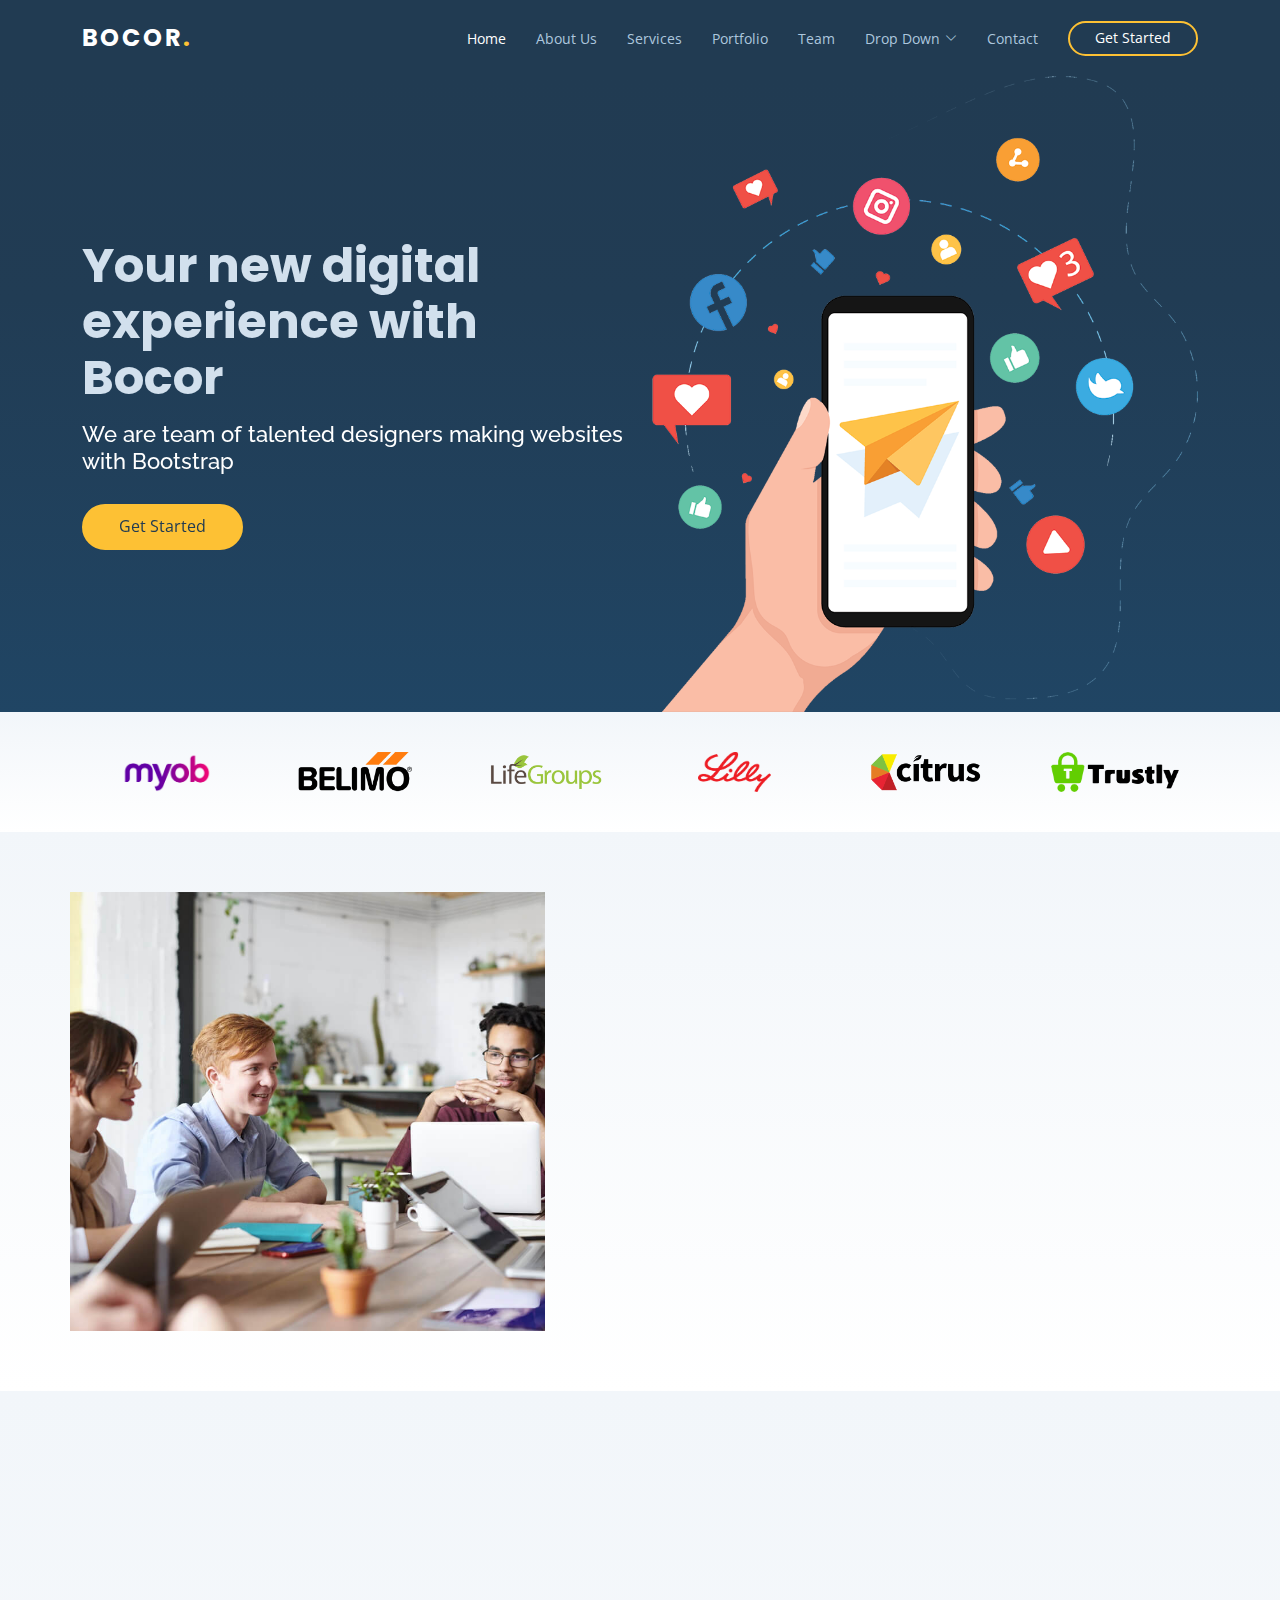
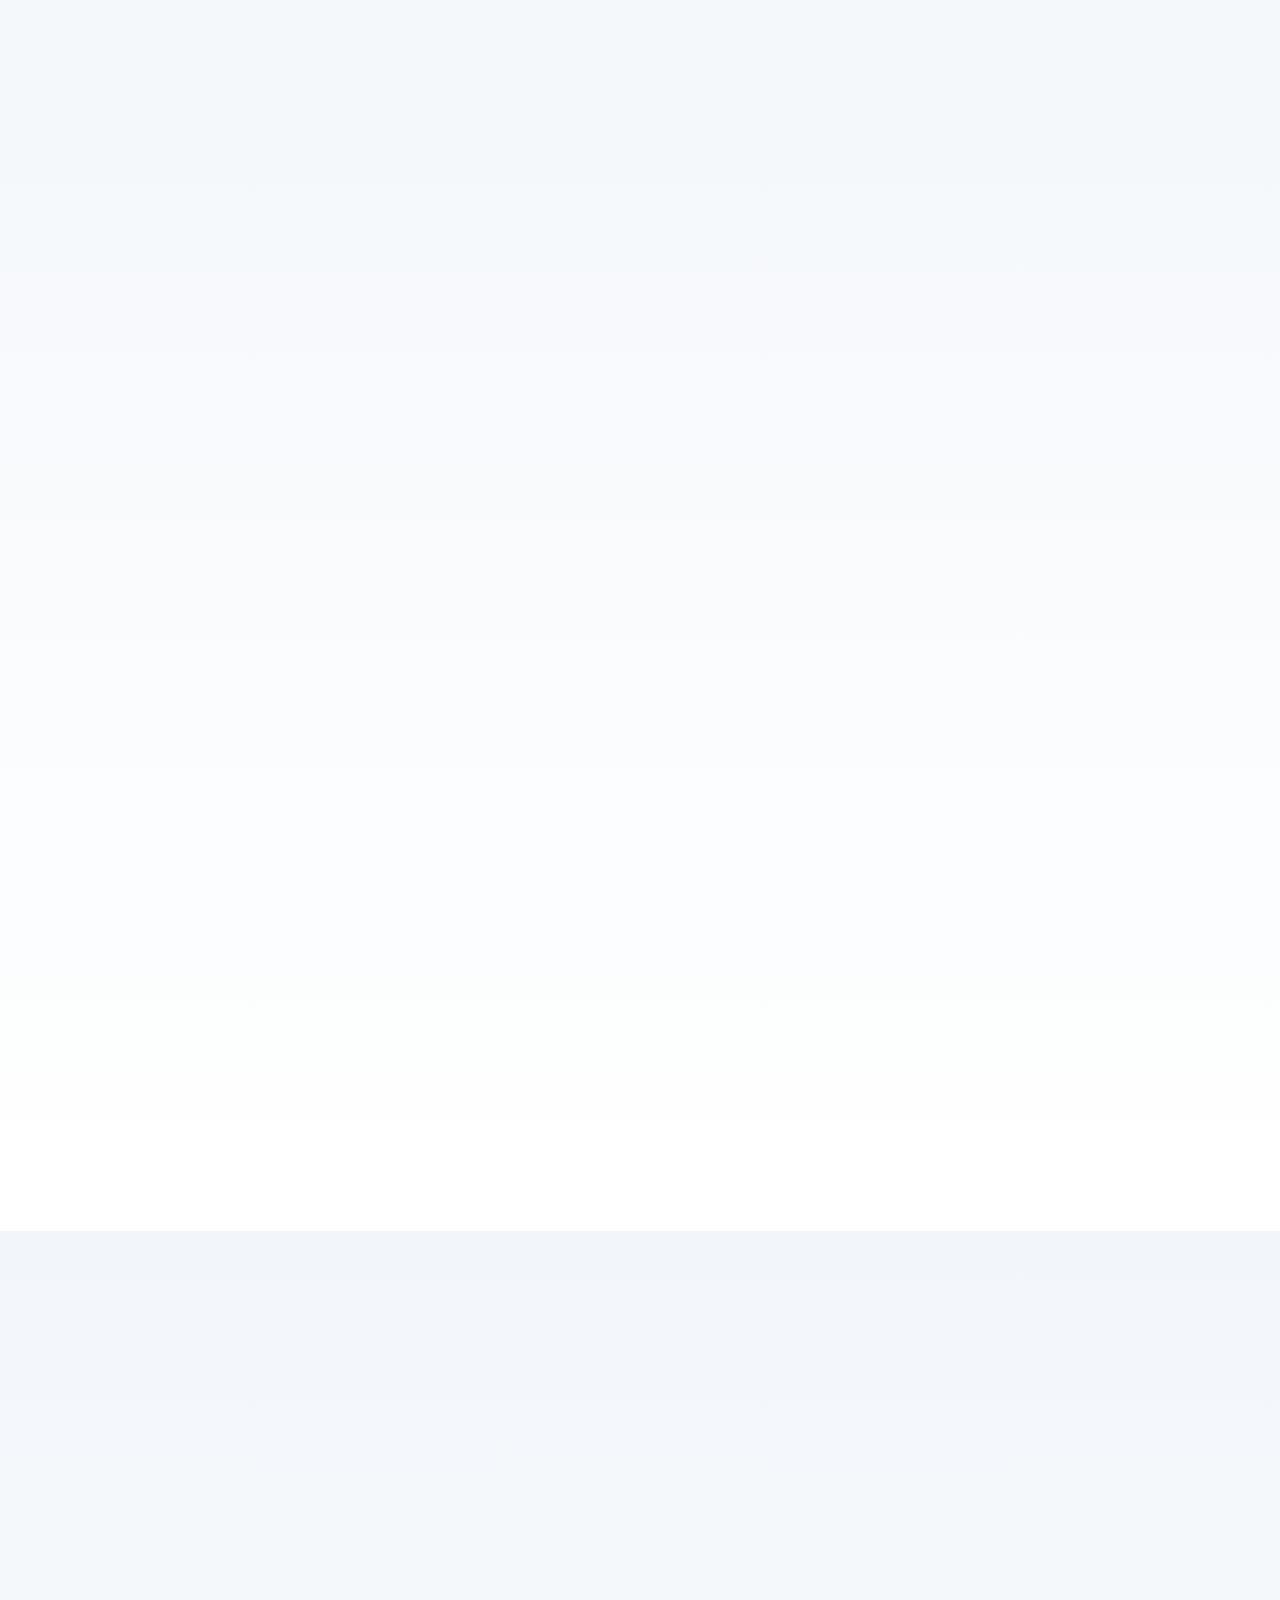
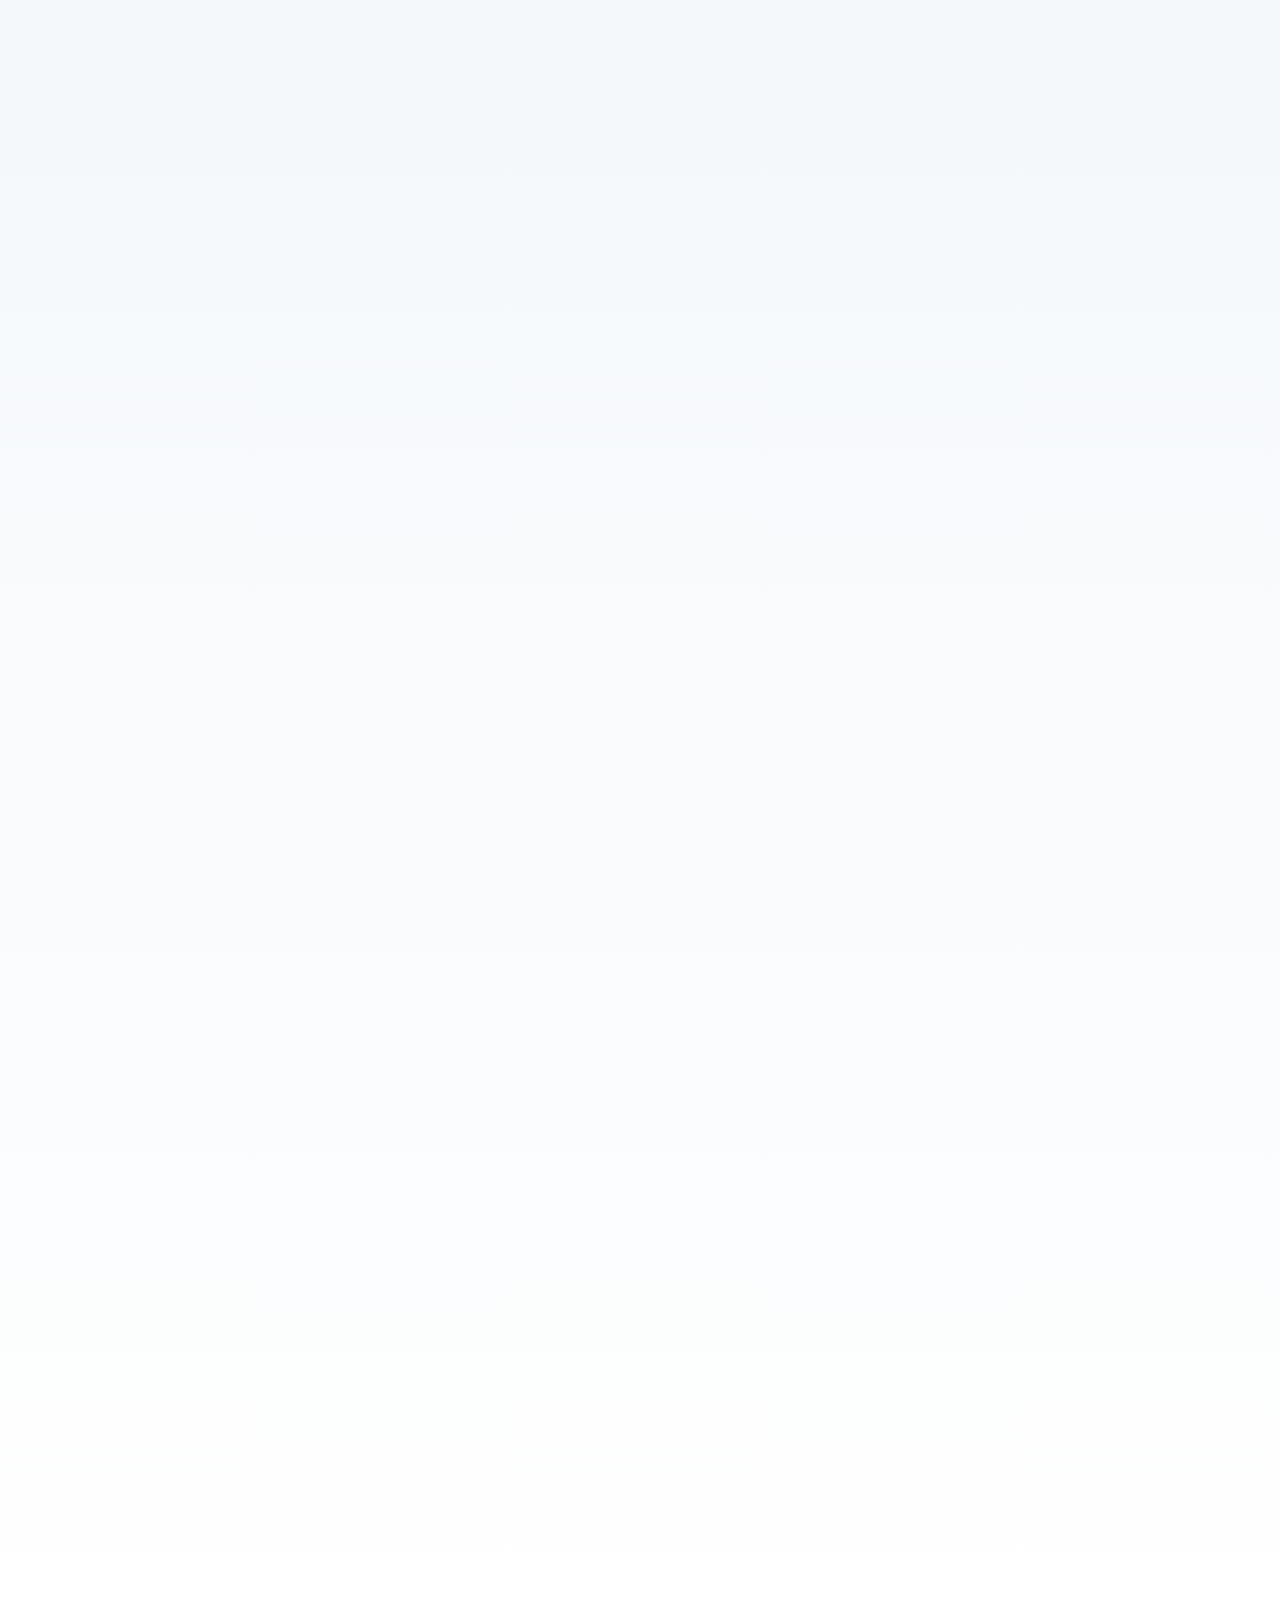
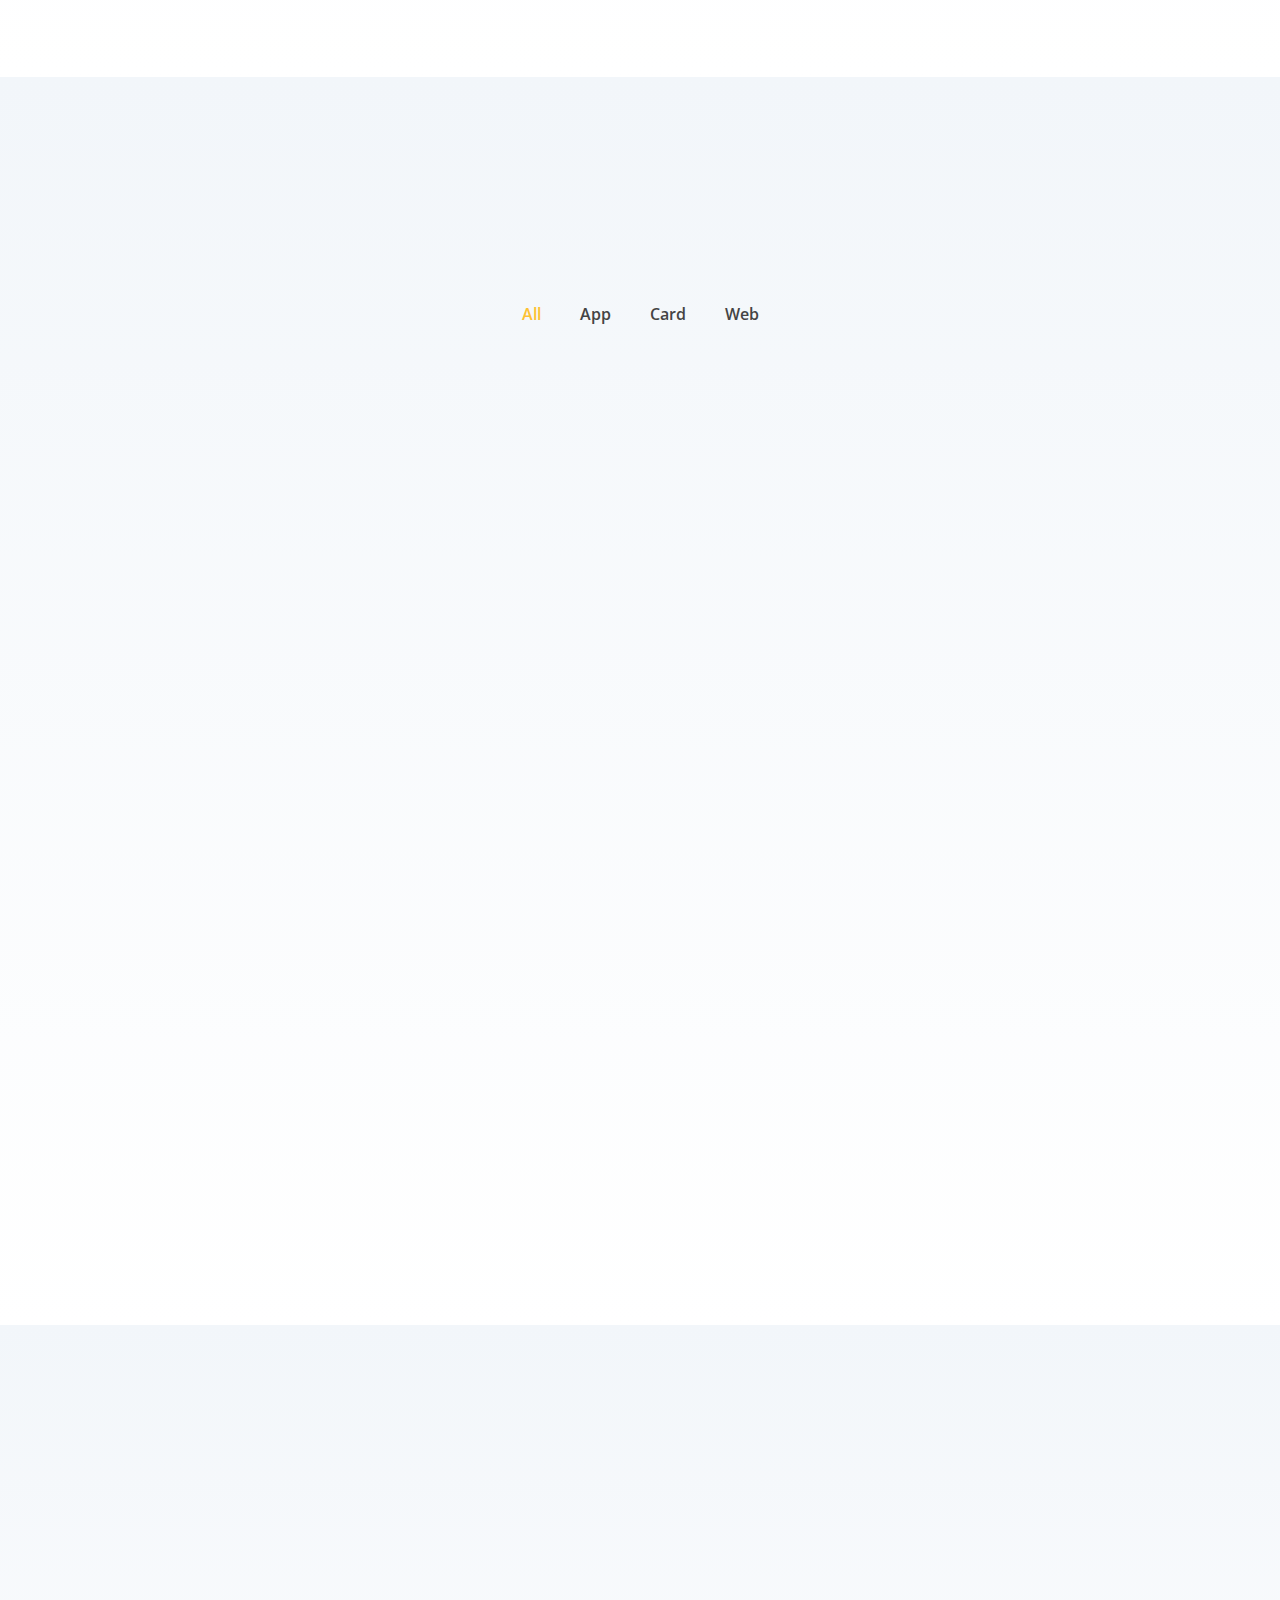
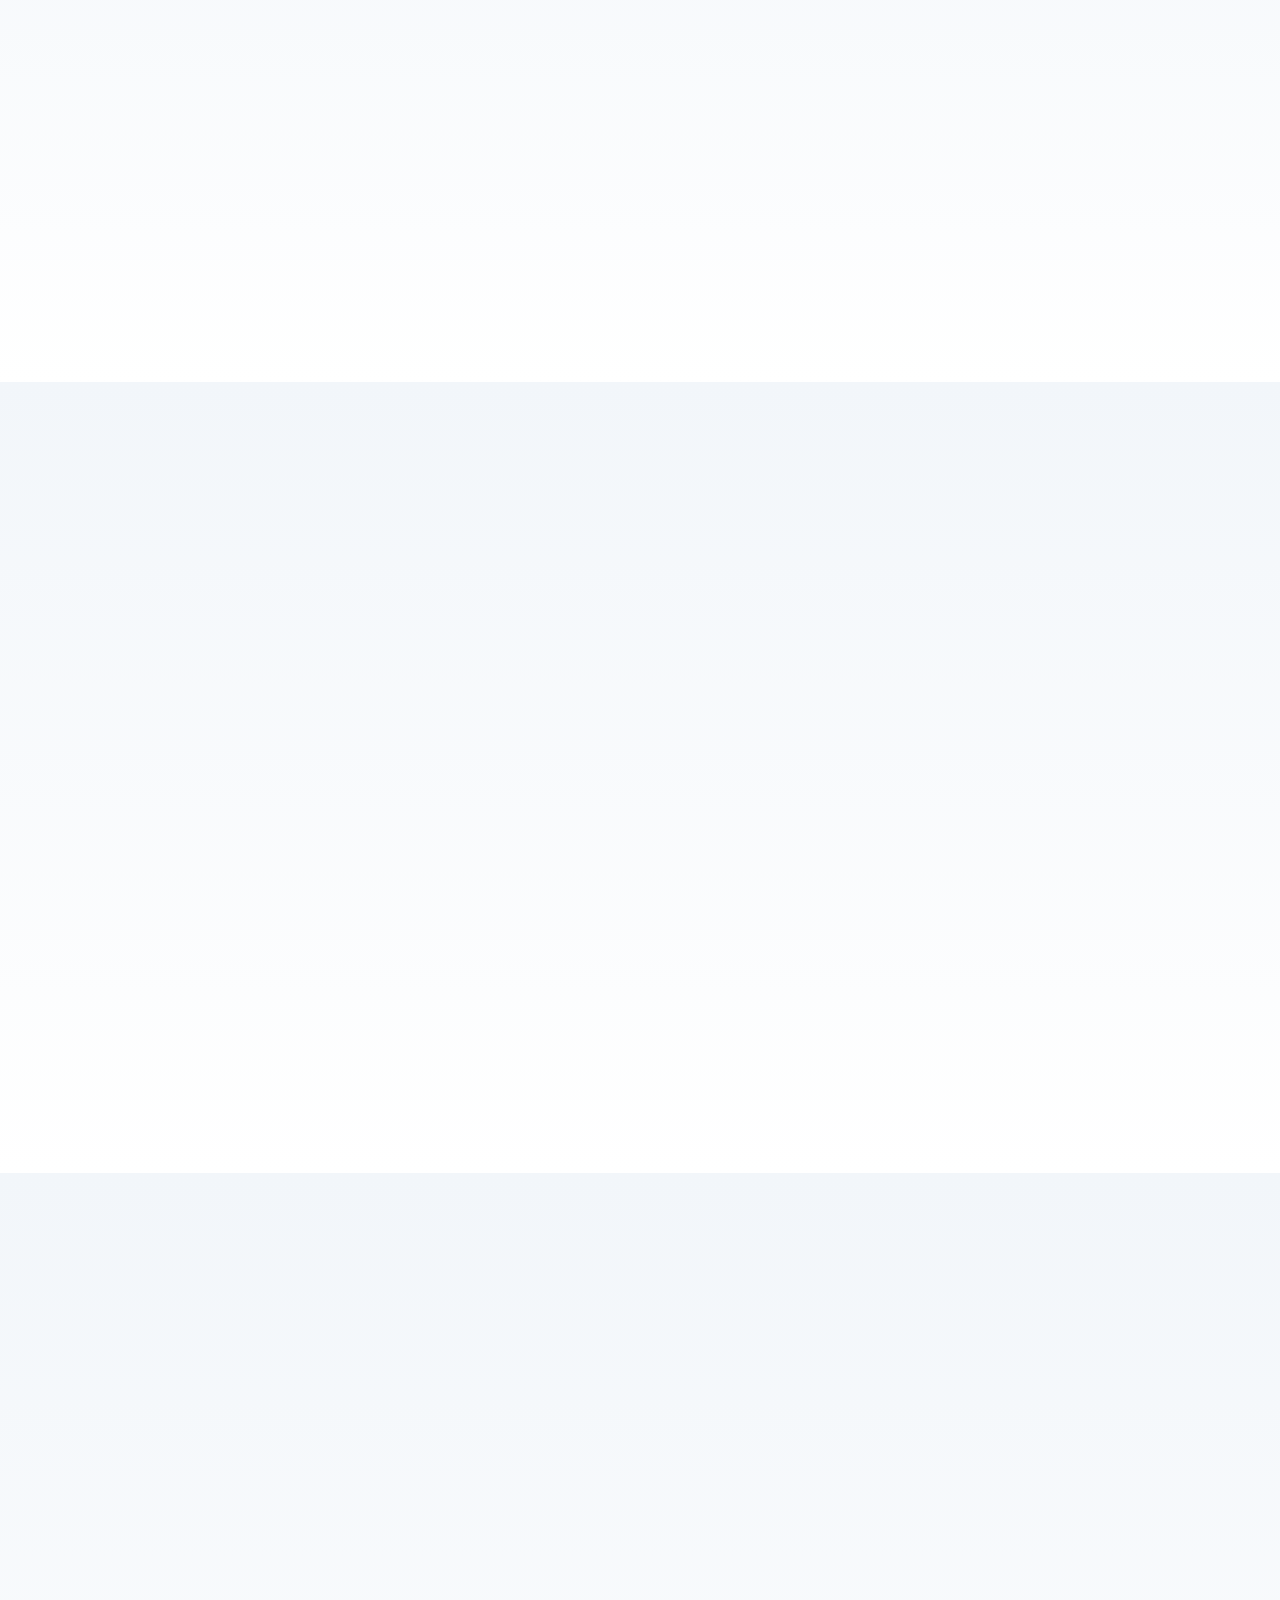
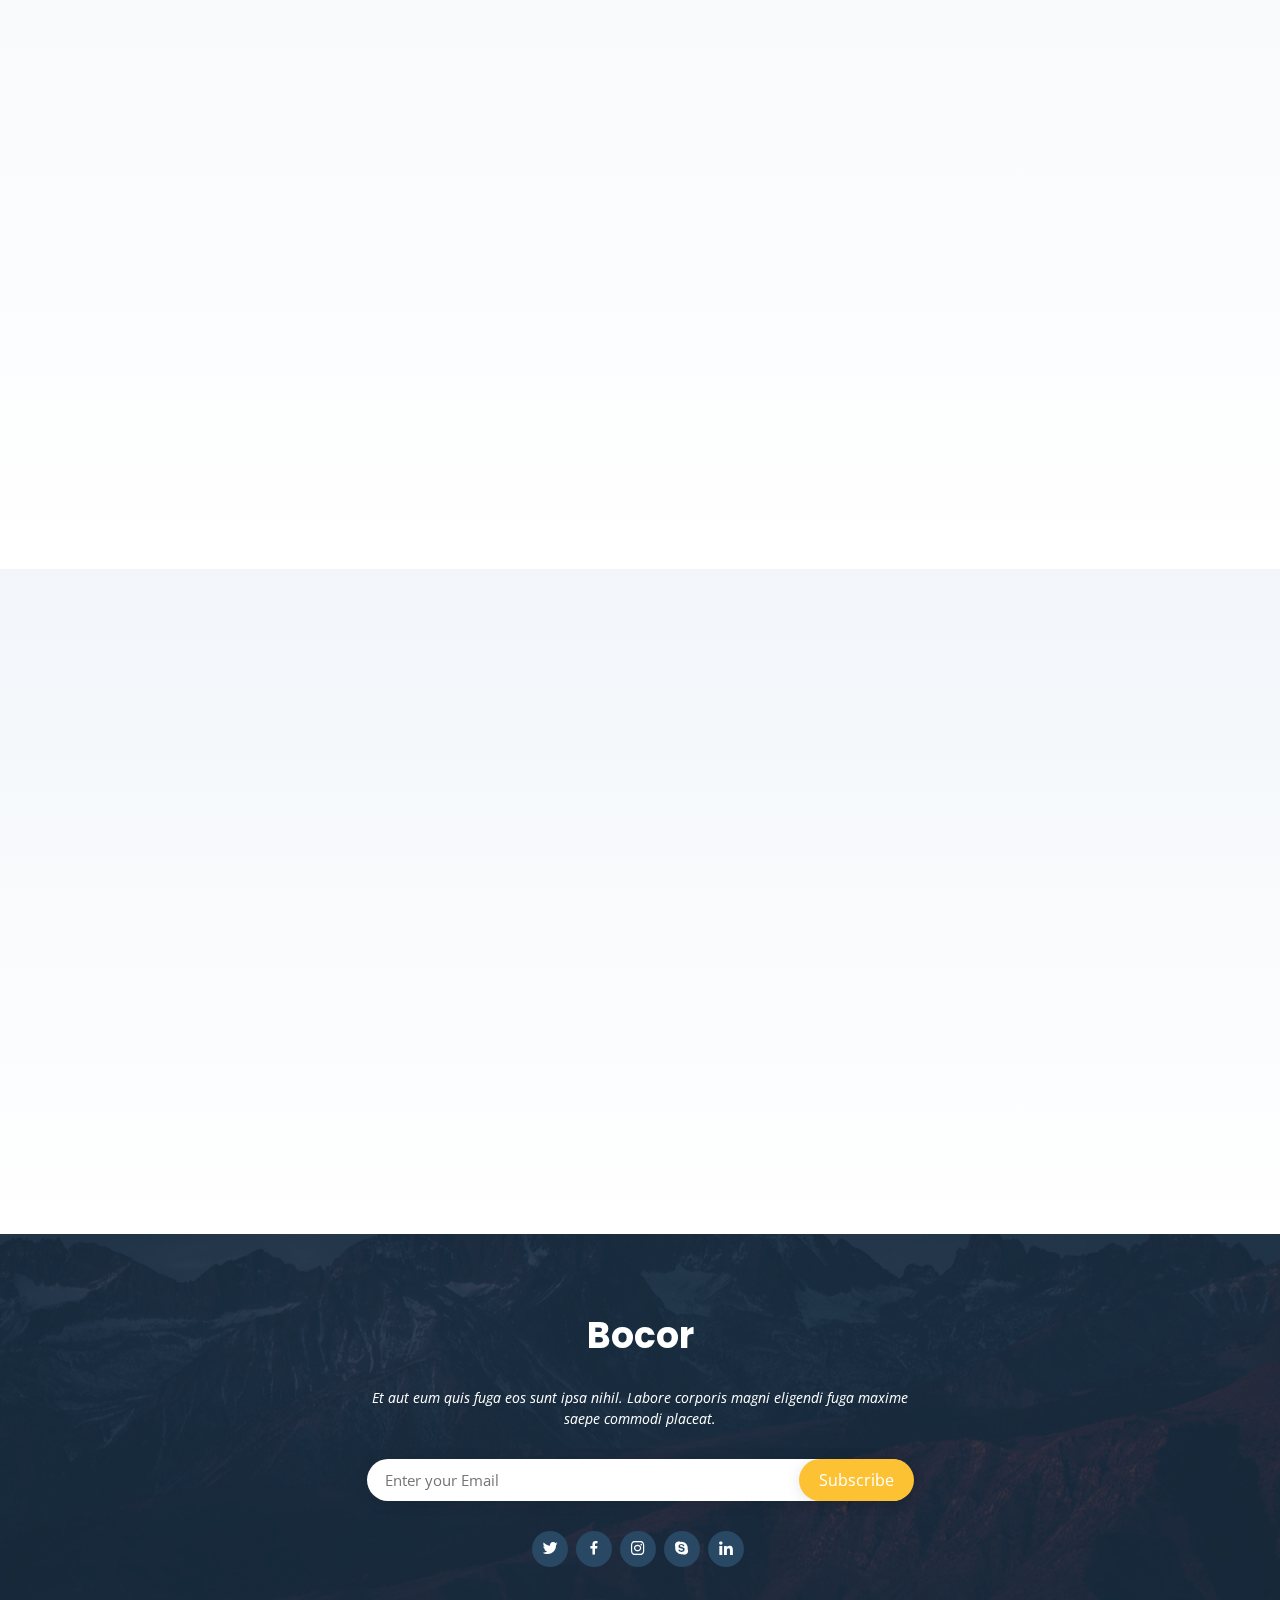
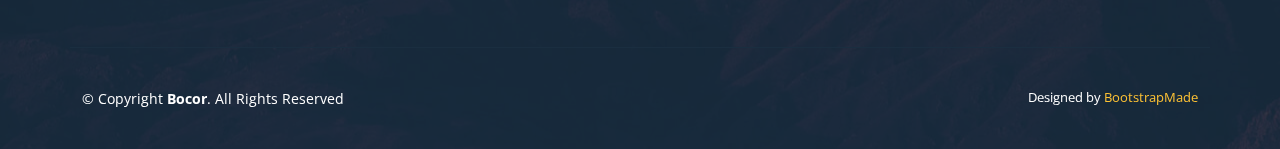
<file: New folder/Bocor/index.html>
<!DOCTYPE html>
<html lang="en">

<head>
  <meta charset="utf-8">
  <meta content="width=device-width, initial-scale=1.0" name="viewport">

  <title>Bocor Bootstrap Template - Index</title>
  <meta content="" name="description">
  <meta content="" name="keywords">

  <!-- Favicons -->
  <link href="assets/img/favicon.png" rel="icon">
  <link href="assets/img/apple-touch-icon.png" rel="apple-touch-icon">

  <!-- Google Fonts -->
  <link href="https://fonts.googleapis.com/css?family=Open+Sans:300,300i,400,400i,600,600i,700,700i|Raleway:300,300i,400,400i,500,500i,600,600i,700,700i|Poppins:300,300i,400,400i,500,500i,600,600i,700,700i" rel="stylesheet">

  <!-- Vendor CSS Files -->
  <link href="assets/vendor/aos/aos.css" rel="stylesheet">
  <link href="assets/vendor/bootstrap/css/bootstrap.min.css" rel="stylesheet">
  <link href="assets/vendor/bootstrap-icons/bootstrap-icons.css" rel="stylesheet">
  <link href="assets/vendor/boxicons/css/boxicons.min.css" rel="stylesheet">
  <link href="assets/vendor/glightbox/css/glightbox.min.css" rel="stylesheet">
  <link href="assets/vendor/swiper/swiper-bundle.min.css" rel="stylesheet">

  <!-- Template Main CSS File -->
  <link href="assets/css/style.css" rel="stylesheet">

  <!-- =======================================================
  * Template Name: Bocor - v4.7.1
  * Template URL: https://bootstrapmade.com/bocor-bootstrap-template-nice-animation/
  * Author: BootstrapMade.com
  * License: https://bootstrapmade.com/license/
  ======================================================== -->
</head>

<body>

  <!-- ======= Header ======= -->
  <header id="header">
    <div class="container d-flex align-items-center justify-content-between">

      <div class="logo">
        <h1><a href="index.html">Bocor<span>.</span></a></h1>
        <!-- Uncomment below if you prefer to use an image logo -->
        <!-- <a href="index.html"><img src="assets/img/logo.png" alt="" class="img-fluid"></a>-->
      </div>

      <nav id="navbar" class="navbar">
        <ul>
          <li><a class="nav-link scrollto active" href="#hero">Home</a></li>
          <li><a class="nav-link scrollto" href="#about">About Us</a></li>
          <li><a class="nav-link scrollto" href="#services">Services</a></li>
          <li><a class="nav-link scrollto" href="#portfolio">Portfolio</a></li>
          <li><a class="nav-link scrollto" href="#team">Team</a></li>
          <li class="dropdown"><a href="#"><span>Drop Down</span> <i class="bi bi-chevron-down"></i></a>
            <ul>
              <li><a href="#">Drop Down 1</a></li>
              <li class="dropdown"><a href="#"><span>Deep Drop Down</span> <i class="bi bi-chevron-right"></i></a>
                <ul>
                  <li><a href="#">Deep Drop Down 1</a></li>
                  <li><a href="#">Deep Drop Down 2</a></li>
                  <li><a href="#">Deep Drop Down 3</a></li>
                  <li><a href="#">Deep Drop Down 4</a></li>
                  <li><a href="#">Deep Drop Down 5</a></li>
                </ul>
              </li>
              <li><a href="#">Drop Down 2</a></li>
              <li><a href="#">Drop Down 3</a></li>
              <li><a href="#">Drop Down 4</a></li>
            </ul>
          </li>
          <li><a class="nav-link scrollto" href="#contact">Contact</a></li>
          <li><a class="getstarted scrollto" href="#about">Get Started</a></li>
        </ul>
        <i class="bi bi-list mobile-nav-toggle"></i>
      </nav><!-- .navbar -->

    </div>
  </header><!-- End Header -->

  <!-- ======= Hero Section ======= -->
  <section id="hero">

    <div class="container">
      <div class="row d-flex align-items-center"">
      <div class=" col-lg-6 py-5 py-lg-0 order-2 order-lg-1" data-aos="fade-right">
        <h1>Your new digital experience with Bocor</h1>
        <h2>We are team of talented designers making websites with Bootstrap</h2>
        <a href="#about" class="btn-get-started scrollto">Get Started</a>
      </div>
      <div class="col-lg-6 order-1 order-lg-2 hero-img" data-aos="fade-left">
        <img src="assets/img/hero-img.png" class="img-fluid" alt="">
      </div>
    </div>
    </div>

  </section><!-- End Hero -->

  <main id="main">

    <!-- ======= Clients Section ======= -->
    <section id="clients" class="clients section-bg">
      <div class="container">

        <div class="row no-gutters clients-wrap clearfix wow fadeInUp">

          <div class="col-lg-2 col-md-4 col-6">
            <div class="client-logo">
              <img src="assets/img/clients/client-1.png" class="img-fluid" alt="" data-aos="flip-right">
            </div>
          </div>

          <div class="col-lg-2 col-md-4 col-6">
            <div class="client-logo">
              <img src="assets/img/clients/client-2.png" class="img-fluid" alt="" data-aos="flip-right" data-aos-delay="100">
            </div>
          </div>

          <div class="col-lg-2 col-md-4 col-6">
            <div class="client-logo">
              <img src="assets/img/clients/client-3.png" class="img-fluid" alt="" data-aos="flip-right" data-aos-delay="200">
            </div>
          </div>

          <div class="col-lg-2 col-md-4 col-6">
            <div class="client-logo">
              <img src="assets/img/clients/client-4.png" class="img-fluid" alt="" data-aos="flip-right" data-aos-delay="300">
            </div>
          </div>

          <div class="col-lg-2 col-md-4 col-6">
            <div class="client-logo">
              <img src="assets/img/clients/client-5.png" class="img-fluid" alt="" data-aos="flip-right" data-aos-delay="400">
            </div>
          </div>

          <div class="col-lg-2 col-md-4 col-6">
            <div class="client-logo">
              <img src="assets/img/clients/client-6.png" class="img-fluid" alt="" data-aos="flip-right" data-aos-delay="500">
            </div>
          </div>

        </div>

      </div>
    </section><!-- End Clients Section -->

    <!-- ======= About Section ======= -->
    <section id="about" class="about section-bg">
      <div class="container">

        <div class="row gy-4">
          <div class="image col-xl-5"></div>
          <div class="col-xl-7">
            <div class="content d-flex flex-column justify-content-center ps-0 ps-xl-4">
              <h3 data-aos="fade-in" data-aos-delay="100">Voluptatem dignissimos provident quasi</h3>
              <p data-aos="fade-in">
                Lorem ipsum dolor sit amet, consectetur adipiscing elit, sed do eiusmod tempor incididunt ut labore et dolore magna aliqua. Duis aute irure dolor in reprehenderit
              </p>
              <div class="row gy-4 mt-3">
                <div class="col-md-6 icon-box" data-aos="fade-up">
                  <i class="bx bx-receipt"></i>
                  <h4><a href="#">Corporis voluptates sit</a></h4>
                  <p>Consequuntur sunt aut quasi enim aliquam quae harum pariatur laboris nisi ut aliquip</p>
                </div>
                <div class="col-md-6 icon-box" data-aos="fade-up" data-aos-delay="100">
                  <i class="bx bx-cube-alt"></i>
                  <h4><a href="#">Ullamco laboris nisi</a></h4>
                  <p>Excepteur sint occaecat cupidatat non proident, sunt in culpa qui officia deserunt</p>
                </div>
                <div class="col-md-6 icon-box" data-aos="fade-up" data-aos-delay="200">
                  <i class="bx bx-images"></i>
                  <h4><a href="#">Labore consequatur</a></h4>
                  <p>Aut suscipit aut cum nemo deleniti aut omnis. Doloribus ut maiores omnis facere</p>
                </div>
                <div class="col-md-6 icon-box" data-aos="fade-up" data-aos-delay="300">
                  <i class="bx bx-shield"></i>
                  <h4><a href="#">Beatae veritatis</a></h4>
                  <p>Expedita veritatis consequuntur nihil tempore laudantium vitae denat pacta</p>
                </div>
              </div>
            </div><!-- End .content-->
          </div>
        </div>

      </div>
    </section><!-- End About Section -->

    <!-- ======= Services Section ======= -->
    <section id="services" class="services section-bg">
      <div class="container">

        <div class="section-title">
          <h2 data-aos="fade-in">Services</h2>
          <p data-aos="fade-in">Magnam dolores commodi suscipit. Necessitatibus eius consequatur ex aliquid fuga eum quidem. Sit sint consectetur velit. Quisquam quos quisquam cupiditate. Et nemo qui impedit suscipit alias ea. Quia fugiat sit in iste officiis commodi quidem hic quas.</p>
        </div>

        <div class="row">
          <div class="col-md-6 d-flex" data-aos="fade-right">
            <div class="card">
              <div class="card-img">
                <img src="assets/img/services-1.jpg" alt="...">
              </div>
              <div class="card-body">
                <h5 class="card-title"><a href="">Temporibus laudantium</a></h5>
                <p class="card-text">Lorem ipsum dolor sit amet, consectetur elit, sed do eiusmod tempor ut labore et dolore magna aliqua. Ut enim ad minim veniam, quis nostrud exercitation ullamco laboris nisi ut aliquip ex ea commodo consequat</p>
                <div class="read-more"><a href="#"><i class="bi bi-arrow-right"></i> Read More</a></div>
              </div>
            </div>
          </div>
          <div class="col-md-6 d-flex" data-aos="fade-left">
            <div class="card">
              <div class="card-img">
                <img src="assets/img/services-2.jpg" alt="...">
              </div>
              <div class="card-body">
                <h5 class="card-title"><a href="">Aperiores voluptates</a></h5>
                <p class="card-text">Sed ut perspiciatis unde omnis iste natus error sit voluptatem doloremque laudantium, totam rem aperiam, eaque ipsa quae ab illo inventore veritatis et quasi architecto beatae vitae dicta sunt explicabo</p>
                <div class="read-more"><a href="#"><i class="bi bi-arrow-right"></i> Read More</a></div>
              </div>
            </div>

          </div>
          <div class="col-md-6 d-flex" data-aos="fade-right">
            <div class="card">
              <div class="card-img">
                <img src="assets/img/services-3.jpg" alt="...">
              </div>
              <div class="card-body">
                <h5 class="card-title"><a href="">Veritatis natus nisi</a></h5>
                <p class="card-text">Nemo enim ipsam voluptatem quia voluptas sit aut odit aut fugit, sed quia magni dolores eos qui ratione voluptatem sequi nesciunt Neque porro quisquam est, qui dolorem ipsum quia dolor sit amet</p>
                <div class="read-more"><a href="#"><i class="bi bi-arrow-right"></i> Read More</a></div>
              </div>
            </div>
          </div>
          <div class="col-md-6 d-flex" data-aos="fade-left">
            <div class="card">
              <div class="card-img">
                <img src="assets/img/services-4.jpg" alt="...">
              </div>
              <div class="card-body">
                <h5 class="card-title"><a href="">Aliquam veritatis</a></h5>
                <p class="card-text">Nostrum eum sed et autem dolorum perspiciatis. Magni porro quisquam laudantium voluptatem. In molestiae earum ab sit esse voluptatem. Eos ipsam cumque ipsum officiis qui nihil aut incidunt aut</p>
                <div class="read-more"><a href="#"><i class="bi bi-arrow-right"></i> Read More</a></div>
              </div>
            </div>
          </div>
        </div>

      </div>
    </section><!-- End Services Section -->

    <!-- ======= Features Section ======= -->
    <section id="features" class="features section-bg">
      <div class="container">

        <div class="section-title">
          <h2 data-aos="fade-in">Features</h2>
          <p data-aos="fade-in">Magnam dolores commodi suscipit. Necessitatibus eius consequatur ex aliquid fuga eum quidem. Sit sint consectetur velit. Quisquam quos quisquam cupiditate. Et nemo qui impedit suscipit alias ea. Quia fugiat sit in iste officiis commodi quidem hic quas.</p>
        </div>

        <div class="row content">
          <div class="col-md-5" data-aos="fade-right">
            <img src="assets/img/features-1.svg" class="img-fluid" alt="">
          </div>
          <div class="col-md-7 pt-4" data-aos="fade-left">
            <h3>Voluptatem dignissimos provident quasi corporis voluptates sit assumenda.</h3>
            <p class="fst-italic">
              Lorem ipsum dolor sit amet, consectetur adipiscing elit, sed do eiusmod tempor incididunt ut labore et dolore
              magna aliqua.
            </p>
            <ul>
              <li><i class="bi bi-check"></i> Ullamco laboris nisi ut aliquip ex ea commodo consequat.</li>
              <li><i class="bi bi-check"></i> Duis aute irure dolor in reprehenderit in voluptate velit.</li>
            </ul>
          </div>
        </div>

        <div class="row content">
          <div class="col-md-5 order-1 order-md-2" data-aos="fade-left">
            <img src="assets/img/features-2.svg" class="img-fluid" alt="">
          </div>
          <div class="col-md-7 pt-5 order-2 order-md-1" data-aos="fade-right">
            <h3>Corporis temporibus maiores provident</h3>
            <p class="fst-italic">
              Lorem ipsum dolor sit amet, consectetur adipiscing elit, sed do eiusmod tempor incididunt ut labore et dolore
              magna aliqua.
            </p>
            <p>
              Ullamco laboris nisi ut aliquip ex ea commodo consequat. Duis aute irure dolor in reprehenderit in voluptate
              velit esse cillum dolore eu fugiat nulla pariatur. Excepteur sint occaecat cupidatat non proident, sunt in
              culpa qui officia deserunt mollit anim id est laborum
            </p>
          </div>
        </div>

        <div class="row content">
          <div class="col-md-5" data-aos="fade-right">
            <img src="assets/img/features-3.svg" class="img-fluid" alt="">
          </div>
          <div class="col-md-7 pt-5" data-aos="fade-left">
            <h3>Sunt consequatur ad ut est nulla consectetur reiciendis animi voluptas</h3>
            <p>Cupiditate placeat cupiditate placeat est ipsam culpa. Delectus quia minima quod. Sunt saepe odit aut quia voluptatem hic voluptas dolor doloremque.</p>
            <ul>
              <li><i class="bi bi-check"></i> Ullamco laboris nisi ut aliquip ex ea commodo consequat.</li>
              <li><i class="bi bi-check"></i> Duis aute irure dolor in reprehenderit in voluptate velit.</li>
              <li><i class="bi bi-check"></i> Facilis ut et voluptatem aperiam. Autem soluta ad fugiat.</li>
            </ul>
          </div>
        </div>

        <div class="row content">
          <div class="col-md-5 order-1 order-md-2" data-aos="fade-left">
            <img src="assets/img/features-4.svg" class="img-fluid" alt="">
          </div>
          <div class="col-md-7 pt-5 order-2 order-md-1" data-aos="fade-right">
            <h3>Quas et necessitatibus eaque impedit ipsum animi consequatur incidunt in</h3>
            <p class="fst-italic">
              Lorem ipsum dolor sit amet, consectetur adipiscing elit, sed do eiusmod tempor incididunt ut labore et dolore
              magna aliqua.
            </p>
            <p>
              Ullamco laboris nisi ut aliquip ex ea commodo consequat. Duis aute irure dolor in reprehenderit in voluptate
              velit esse cillum dolore eu fugiat nulla pariatur. Excepteur sint occaecat cupidatat non proident, sunt in
              culpa qui officia deserunt mollit anim id est laborum
            </p>
          </div>
        </div>

      </div>
    </section><!-- End Features Section -->

    <!-- ======= Portfolio Section ======= -->
    <section id="portfolio" class="portfolio section-bg">
      <div class="container">

        <div class="section-title">
          <h2 data-aos="fade-in">Portfolio</h2>
          <p data-aos="fade-in">Magnam dolores commodi suscipit. Necessitatibus eius consequatur ex aliquid fuga eum quidem. Sit sint consectetur velit. Quisquam quos quisquam cupiditate. Et nemo qui impedit suscipit alias ea. Quia fugiat sit in iste officiis commodi quidem hic quas.</p>
        </div>

        <div class="row">
          <div class="col-lg-12">
            <ul id="portfolio-flters">
              <li data-filter="*" class="filter-active">All</li>
              <li data-filter=".filter-app">App</li>
              <li data-filter=".filter-card">Card</li>
              <li data-filter=".filter-web">Web</li>
            </ul>
          </div>
        </div>

        <div class="row portfolio-container" data-aos="fade-up">

          <div class="col-lg-4 col-md-6 portfolio-item filter-app">
            <div class="portfolio-wrap">
              <img src="assets/img/portfolio/portfolio-1.jpg" class="img-fluid" alt="">
              <div class="portfolio-links">
                <a href="assets/img/portfolio/portfolio-1.jpg" data-gallery="portfolioGallery" class="portfolio-lightbox" title="App 1"><i class="bi bi-plus"></i></a>
                <a href="portfolio-details.html" title="More Details"><i class="bi bi-link"></i></a>
              </div>
              <div class="portfolio-info">
                <h4>App 1</h4>
                <p>App</p>
              </div>
            </div>
          </div>

          <div class="col-lg-4 col-md-6 portfolio-item filter-web">
            <div class="portfolio-wrap">
              <img src="assets/img/portfolio/portfolio-2.jpg" class="img-fluid" alt="">
              <div class="portfolio-links">
                <a href="assets/img/portfolio/portfolio-2.jpg" data-gallery="portfolioGallery" class="portfolio-lightbox" title="Web 3"><i class="bi bi-plus"></i></a>
                <a href="portfolio-details.html" title="More Details"><i class="bi bi-link"></i></a>
              </div>
              <div class="portfolio-info">
                <h4>Web 3</h4>
                <p>Web</p>
              </div>
            </div>
          </div>

          <div class="col-lg-4 col-md-6 portfolio-item filter-app">
            <div class="portfolio-wrap">
              <img src="assets/img/portfolio/portfolio-3.jpg" class="img-fluid" alt="">
              <div class="portfolio-links">
                <a href="assets/img/portfolio/portfolio-3.jpg" data-gallery="portfolioGallery" class="portfolio-lightbox" title="App 2"><i class="bi bi-plus"></i></a>
                <a href="portfolio-details.html" title="More Details"><i class="bi bi-link"></i></a>
              </div>
              <div class="portfolio-info">
                <h4>App 2</h4>
                <p>App</p>
              </div>
            </div>
          </div>

          <div class="col-lg-4 col-md-6 portfolio-item filter-card">
            <div class="portfolio-wrap">
              <img src="assets/img/portfolio/portfolio-4.jpg" class="img-fluid" alt="">
              <div class="portfolio-links">
                <a href="assets/img/portfolio/portfolio-4.jpg" data-gallery="portfolioGallery" class="portfolio-lightbox" title="Card 2"><i class="bi bi-plus"></i></a>
                <a href="portfolio-details.html" title="More Details"><i class="bi bi-link"></i></a>
              </div>
              <div class="portfolio-info">
                <h4>Card 2</h4>
                <p>Card</p>
              </div>
            </div>
          </div>

          <div class="col-lg-4 col-md-6 portfolio-item filter-web">
            <div class="portfolio-wrap">
              <img src="assets/img/portfolio/portfolio-5.jpg" class="img-fluid" alt="">
              <div class="portfolio-links">
                <a href="assets/img/portfolio/portfolio-5.jpg" data-gallery="portfolioGallery" class="portfolio-lightbox" title="Web 2"><i class="bi bi-plus"></i></a>
                <a href="portfolio-details.html" title="More Details"><i class="bi bi-link"></i></a>
              </div>
              <div class="portfolio-info">
                <h4>Web 2</h4>
                <p>Web</p>
              </div>
            </div>
          </div>

          <div class="col-lg-4 col-md-6 portfolio-item filter-app">
            <div class="portfolio-wrap">
              <img src="assets/img/portfolio/portfolio-6.jpg" class="img-fluid" alt="">
              <div class="portfolio-links">
                <a href="assets/img/portfolio/portfolio-6.jpg" data-gallery="portfolioGallery" class="portfolio-lightbox" title="App 3"><i class="bi bi-plus"></i></a>
                <a href="portfolio-details.html" title="More Details"><i class="bi bi-link"></i></a>
              </div>
              <div class="portfolio-info">
                <h4>App 3</h4>
                <p>App</p>
              </div>
            </div>
          </div>

          <div class="col-lg-4 col-md-6 portfolio-item filter-card">
            <div class="portfolio-wrap">
              <img src="assets/img/portfolio/portfolio-7.jpg" class="img-fluid" alt="">
              <div class="portfolio-links">
                <a href="assets/img/portfolio/portfolio-7.jpg" data-gallery="portfolioGallery" class="portfolio-lightbox" title="Card 1"><i class="bi bi-plus"></i></a>
                <a href="portfolio-details.html" title="More Details"><i class="bi bi-link"></i></a>
              </div>
              <div class="portfolio-info">
                <h4>Card 1</h4>
                <p>Card</p>
              </div>
            </div>
          </div>

          <div class="col-lg-4 col-md-6 portfolio-item filter-card">
            <div class="portfolio-wrap">
              <img src="assets/img/portfolio/portfolio-8.jpg" class="img-fluid" alt="">
              <div class="portfolio-links">
                <a href="assets/img/portfolio/portfolio-8.jpg" data-gallery="portfolioGallery" class="portfolio-lightbox" title="Card 3"><i class="bi bi-plus"></i></a>
                <a href="portfolio-details.html" title="More Details"><i class="bi bi-link"></i></a>
              </div>
              <div class="portfolio-info">
                <h4>Card 3</h4>
                <p>Card</p>
              </div>
            </div>
          </div>

          <div class="col-lg-4 col-md-6 portfolio-item filter-web">
            <div class="portfolio-wrap">
              <img src="assets/img/portfolio/portfolio-9.jpg" class="img-fluid" alt="">
              <div class="portfolio-links">
                <a href="assets/img/portfolio/portfolio-9.jpg" data-gallery="portfolioGallery" class="portfolio-lightbox" title="Web 3"><i class="bi bi-plus"></i></a>
                <a href="portfolio-details.html" title="More Details"><i class="bi bi-link"></i></a>
              </div>
              <div class="portfolio-info">
                <h4>Web 3</h4>
                <p>Web</p>
              </div>
            </div>
          </div>

        </div>

      </div>
    </section><!-- End Portfolio Section -->

    <!-- ======= Team Section ======= -->
    <section id="team" class="team section-bg">
      <div class="container">

        <div class="section-title">
          <h2 data-aos="fade-in">Team</h2>
          <p data-aos="fade-in">Magnam dolores commodi suscipit. Necessitatibus eius consequatur ex aliquid fuga eum quidem. Sit sint consectetur velit. Quisquam quos quisquam cupiditate. Et nemo qui impedit suscipit alias ea. Quia fugiat sit in iste officiis commodi quidem hic quas.</p>
        </div>

        <div class="row">
          <div class="col-xl-3 col-lg-4 col-md-6">
            <div class="member" data-aos="fade-up">
              <div class="pic"><img src="assets/img/team/team-1.jpg" alt=""></div>
              <h4>Walter White</h4>
              <span>Chief Executive Officer</span>
              <div class="social">
                <a href=""><i class="bi bi-twitter"></i></a>
                <a href=""><i class="bi bi-facebook"></i></a>
                <a href=""><i class="bi bi-instagram"></i></a>
                <a href=""><i class="bi bi-linkedin"></i></a>
              </div>
            </div>
          </div>

          <div class="col-xl-3 col-lg-4 col-md-6">
            <div class="member" data-aos="fade-up" data-aos-delay="100">
              <div class="pic"><img src="assets/img/team/team-2.jpg" alt=""></div>
              <h4>Sarah Jhinson</h4>
              <span>Product Manager</span>
              <div class="social">
                <a href=""><i class="bi bi-twitter"></i></a>
                <a href=""><i class="bi bi-facebook"></i></a>
                <a href=""><i class="bi bi-instagram"></i></a>
                <a href=""><i class="bi bi-linkedin"></i></a>
              </div>
            </div>
          </div>

          <div class="col-xl-3 col-lg-4 col-md-6">
            <div class="member" data-aos="fade-up" data-aos-delay="200">
              <div class="pic"><img src="assets/img/team/team-3.jpg" alt=""></div>
              <h4>William Anderson</h4>
              <span>CTO</span>
              <div class="social">
                <a href=""><i class="bi bi-twitter"></i></a>
                <a href=""><i class="bi bi-facebook"></i></a>
                <a href=""><i class="bi bi-instagram"></i></a>
                <a href=""><i class="bi bi-linkedin"></i></a>
              </div>
            </div>
          </div>

          <div class="col-xl-3 col-lg-4 col-md-6">
            <div class="member" data-aos="fade-up" data-aos-delay="300">
              <div class="pic"><img src="assets/img/team/team-4.jpg" alt=""></div>
              <h4>Amanda Jepson</h4>
              <span>Accountant</span>
              <div class="social">
                <a href=""><i class="bi bi-twitter"></i></a>
                <a href=""><i class="bi bi-facebook"></i></a>
                <a href=""><i class="bi bi-instagram"></i></a>
                <a href=""><i class="bi bi-linkedin"></i></a>
              </div>
            </div>
          </div>
        </div>

      </div>
    </section><!-- End Team Section -->

    <!-- ======= Pricing Section ======= -->
    <section id="pricing" class="pricing section-bg">
      <div class="container">

        <div class="section-title">
          <h2 data-aos="fade-in">Pricing</h2>
          <p data-aos="fade-in">Magnam dolores commodi suscipit. Necessitatibus eius consequatur ex aliquid fuga eum quidem. Sit sint consectetur velit. Quisquam quos quisquam cupiditate. Et nemo qui impedit suscipit alias ea. Quia fugiat sit in iste officiis commodi quidem hic quas.</p>
        </div>

        <div class="row no-gutters">

          <div class="col-lg-4 box" data-aos="zoom-in">
            <h3>Free</h3>
            <h4>$0<span>per month</span></h4>
            <ul>
              <li><i class="bx bx-check"></i> Quam adipiscing vitae proin</li>
              <li><i class="bx bx-check"></i> Nec feugiat nisl pretium</li>
              <li><i class="bx bx-check"></i> Nulla at volutpat diam uteera</li>
              <li class="na"><i class="bx bx-x"></i> <span>Pharetra massa massa ultricies</span></li>
              <li class="na"><i class="bx bx-x"></i> <span>Massa ultricies mi quis hendrerit</span></li>
            </ul>
            <a href="#" class="get-started-btn">Get Started</a>
          </div>

          <div class="col-lg-4 box featured" data-aos="zoom-in">
            <span class="featured-badge">Featured</span>
            <h3>Business</h3>
            <h4>$29<span>per month</span></h4>
            <ul>
              <li><i class="bx bx-check"></i> Quam adipiscing vitae proin</li>
              <li><i class="bx bx-check"></i> Nec feugiat nisl pretium</li>
              <li><i class="bx bx-check"></i> Nulla at volutpat diam uteera</li>
              <li><i class="bx bx-check"></i> Pharetra massa massa ultricies</li>
              <li><i class="bx bx-check"></i> Massa ultricies mi quis hendrerit</li>
            </ul>
            <a href="#" class="get-started-btn">Get Started</a>
          </div>

          <div class="col-lg-4 box" data-aos="zoom-in">
            <h3>Developer</h3>
            <h4>$49<span>per month</span></h4>
            <ul>
              <li><i class="bx bx-check"></i> Quam adipiscing vitae proin</li>
              <li><i class="bx bx-check"></i> Nec feugiat nisl pretium</li>
              <li><i class="bx bx-check"></i> Nulla at volutpat diam uteera</li>
              <li><i class="bx bx-check"></i> Pharetra massa massa ultricies</li>
              <li><i class="bx bx-check"></i> Massa ultricies mi quis hendrerit</li>
            </ul>
            <a href="#" class="get-started-btn">Get Started</a>
          </div>

        </div>

      </div>
    </section><!-- End Pricing Section -->

    <!-- ======= Frequently Asked Questions Section ======= -->
    <section id="faq" class="faq section-bg">
      <div class="container">

        <div class="section-title">
          <h2 data-aos="fade-in">Frequently Asked Questions</h2>
          <p data-aos="fade-in">Magnam dolores commodi suscipit. Necessitatibus eius consequatur ex aliquid fuga eum quidem. Sit sint consectetur velit. Quisquam quos quisquam cupiditate. Et nemo qui impedit suscipit alias ea. Quia fugiat sit in iste officiis commodi quidem hic quas.</p>
        </div>

        <div class="row faq-item d-flex align-items-stretch" data-aos="fade-up">
          <div class="col-lg-5">
            <i class="bx bx-help-circle"></i>
            <h4>Non consectetur a erat nam at lectus urna duis?</h4>
          </div>
          <div class="col-lg-7">
            <p>
              Feugiat pretium nibh ipsum consequat. Tempus iaculis urna id volutpat lacus laoreet non curabitur gravida. Venenatis lectus magna fringilla urna porttitor rhoncus dolor purus non.
            </p>
          </div>
        </div><!-- End F.A.Q Item-->

        <div class="row faq-item d-flex align-items-stretch" data-aos="fade-up" data-aos-delay="100">
          <div class="col-lg-5">
            <i class="bx bx-help-circle"></i>
            <h4>Feugiat scelerisque varius morbi enim nunc faucibus a pellentesque?</h4>
          </div>
          <div class="col-lg-7">
            <p>
              Dolor sit amet consectetur adipiscing elit pellentesque habitant morbi. Id interdum velit laoreet id donec ultrices. Fringilla phasellus faucibus scelerisque eleifend donec pretium. Est pellentesque elit ullamcorper dignissim.
            </p>
          </div>
        </div><!-- End F.A.Q Item-->

        <div class="row faq-item d-flex align-items-stretch" data-aos="fade-up" data-aos-delay="200">
          <div class="col-lg-5">
            <i class="bx bx-help-circle"></i>
            <h4>Dolor sit amet consectetur adipiscing elit pellentesque habitant morbi?</h4>
          </div>
          <div class="col-lg-7">
            <p>
              Eleifend mi in nulla posuere sollicitudin aliquam ultrices sagittis orci. Faucibus pulvinar elementum integer enim. Sem nulla pharetra diam sit amet nisl suscipit. Rutrum tellus pellentesque eu tincidunt. Lectus urna duis convallis convallis tellus.
            </p>
          </div>
        </div><!-- End F.A.Q Item-->

        <div class="row faq-item d-flex align-items-stretch" data-aos="fade-up" data-aos-delay="300">
          <div class="col-lg-5">
            <i class="bx bx-help-circle"></i>
            <h4>Ac odio tempor orci dapibus. Aliquam eleifend mi in nulla?</h4>
          </div>
          <div class="col-lg-7">
            <p>
              Aperiam itaque sit optio et deleniti eos nihil quidem cumque. Voluptas dolorum accusantium sunt sit enim. Provident consequuntur quam aut reiciendis qui rerum dolorem sit odio. Repellat assumenda soluta sunt pariatur error doloribus fuga.
            </p>
          </div>
        </div><!-- End F.A.Q Item-->

        <div class="row faq-item d-flex align-items-stretch" data-aos="fade-up" data-aos-delay="400">
          <div class="col-lg-5">
            <i class="bx bx-help-circle"></i>
            <h4>Tempus quam pellentesque nec nam aliquam sem et tortor consequat?</h4>
          </div>
          <div class="col-lg-7">
            <p>
              Molestie a iaculis at erat pellentesque adipiscing commodo. Dignissim suspendisse in est ante in. Nunc vel risus commodo viverra maecenas accumsan. Sit amet nisl suscipit adipiscing bibendum est. Purus gravida quis blandit turpis cursus in
            </p>
          </div>
        </div><!-- End F.A.Q Item-->

      </div>
    </section><!-- End Frequently Asked Questions Section -->

    <!-- ======= Contact Section ======= -->
    <section id="contact" class="contact section-bg">
      <div class="container" data-aos="fade-up">

        <div class="section-title">
          <h2>Contact</h2>
          <p>Magnam dolores commodi suscipit. Necessitatibus eius consequatur ex aliquid fuga eum quidem. Sit sint consectetur velit. Quisquam quos quisquam cupiditate. Et nemo qui impedit suscipit alias ea. Quia fugiat sit in iste officiis commodi quidem hic quas.</p>
        </div>

        <div class="row">

          <div class="col-lg-6">

            <div class="row">
              <div class="col-md-12">
                <div class="info-box" data-aos="fade-up">
                  <i class="bx bx-map"></i>
                  <h3>Our Address</h3>
                  <p>A108 Adam Street, New York, NY 535022</p>
                </div>
              </div>
              <div class="col-md-6">
                <div class="info-box mt-4" data-aos="fade-up" data-aos-delay="100">
                  <i class="bx bx-envelope"></i>
                  <h3>Email Us</h3>
                  <p>info@example.com<br>contact@example.com</p>
                </div>
              </div>
              <div class="col-md-6">
                <div class="info-box mt-4" data-aos="fade-up" data-aos-delay="100">
                  <i class="bx bx-phone-call"></i>
                  <h3>Call Us</h3>
                  <p>+1 5589 55488 55<br>+1 6678 254445 41</p>
                </div>
              </div>
            </div>

          </div>

          <div class="col-lg-6 mt-4 mt-lg-0">
            <form action="forms/contact.php" method="post" role="form" class="php-email-form w-100" data-aos="fade-up">
              <div class="row">
                <div class="col-md-6 form-group">
                  <input type="text" name="name" class="form-control" id="name" placeholder="Your Name" required>
                </div>
                <div class="col-md-6 form-group mt-3 mt-md-0">
                  <input type="email" class="form-control" name="email" id="email" placeholder="Your Email" required>
                </div>
              </div>
              <div class="form-group mt-3">
                <input type="text" class="form-control" name="subject" id="subject" placeholder="Subject" required>
              </div>
              <div class="form-group mt-3">
                <textarea class="form-control" name="message" rows="5" placeholder="Message" required></textarea>
              </div>
              <div class="my-3">
                <div class="loading">Loading</div>
                <div class="error-message"></div>
                <div class="sent-message">Your message has been sent. Thank you!</div>
              </div>
              <div class="text-center"><button type="submit">Send Message</button></div>
            </form>
          </div>

        </div>

      </div>
    </section><!-- End Contact Section -->

  </main><!-- End #main -->

  <!-- ======= Footer ======= -->
  <footer id="footer">

    <div class="footer-top">

      <div class="container">

        <div class="row  justify-content-center">
          <div class="col-lg-6">
            <h3>Bocor</h3>
            <p>Et aut eum quis fuga eos sunt ipsa nihil. Labore corporis magni eligendi fuga maxime saepe commodi placeat.</p>
          </div>
        </div>

        <div class="row footer-newsletter justify-content-center">
          <div class="col-lg-6">
            <form action="" method="post">
              <input type="email" name="email" placeholder="Enter your Email"><input type="submit" value="Subscribe">
            </form>
          </div>
        </div>

        <div class="social-links">
          <a href="#" class="twitter"><i class="bx bxl-twitter"></i></a>
          <a href="#" class="facebook"><i class="bx bxl-facebook"></i></a>
          <a href="#" class="instagram"><i class="bx bxl-instagram"></i></a>
          <a href="#" class="google-plus"><i class="bx bxl-skype"></i></a>
          <a href="#" class="linkedin"><i class="bx bxl-linkedin"></i></a>
        </div>

      </div>
    </div>

    <div class="container footer-bottom clearfix">
      <div class="copyright">
        &copy; Copyright <strong><span>Bocor</span></strong>. All Rights Reserved
      </div>
      <div class="credits">
        <!-- All the links in the footer should remain intact. -->
        <!-- You can delete the links only if you purchased the pro version. -->
        <!-- Licensing information: https://bootstrapmade.com/license/ -->
        <!-- Purchase the pro version with working PHP/AJAX contact form: https://bootstrapmade.com/bocor-bootstrap-template-nice-animation/ -->
        Designed by <a href="https://bootstrapmade.com/">BootstrapMade</a>
      </div>
    </div>
  </footer><!-- End Footer -->

  <a href="#" class="back-to-top d-flex align-items-center justify-content-center"><i class="bi bi-arrow-up-short"></i></a>

  <!-- Vendor JS Files -->
  <script src="assets/vendor/aos/aos.js"></script>
  <script src="assets/vendor/bootstrap/js/bootstrap.bundle.min.js"></script>
  <script src="assets/vendor/glightbox/js/glightbox.min.js"></script>
  <script src="assets/vendor/isotope-layout/isotope.pkgd.min.js"></script>
  <script src="assets/vendor/swiper/swiper-bundle.min.js"></script>
  <script src="assets/vendor/php-email-form/validate.js"></script>

  <!-- Template Main JS File -->
  <script src="assets/js/main.js"></script>

</body>

</html>
</file>
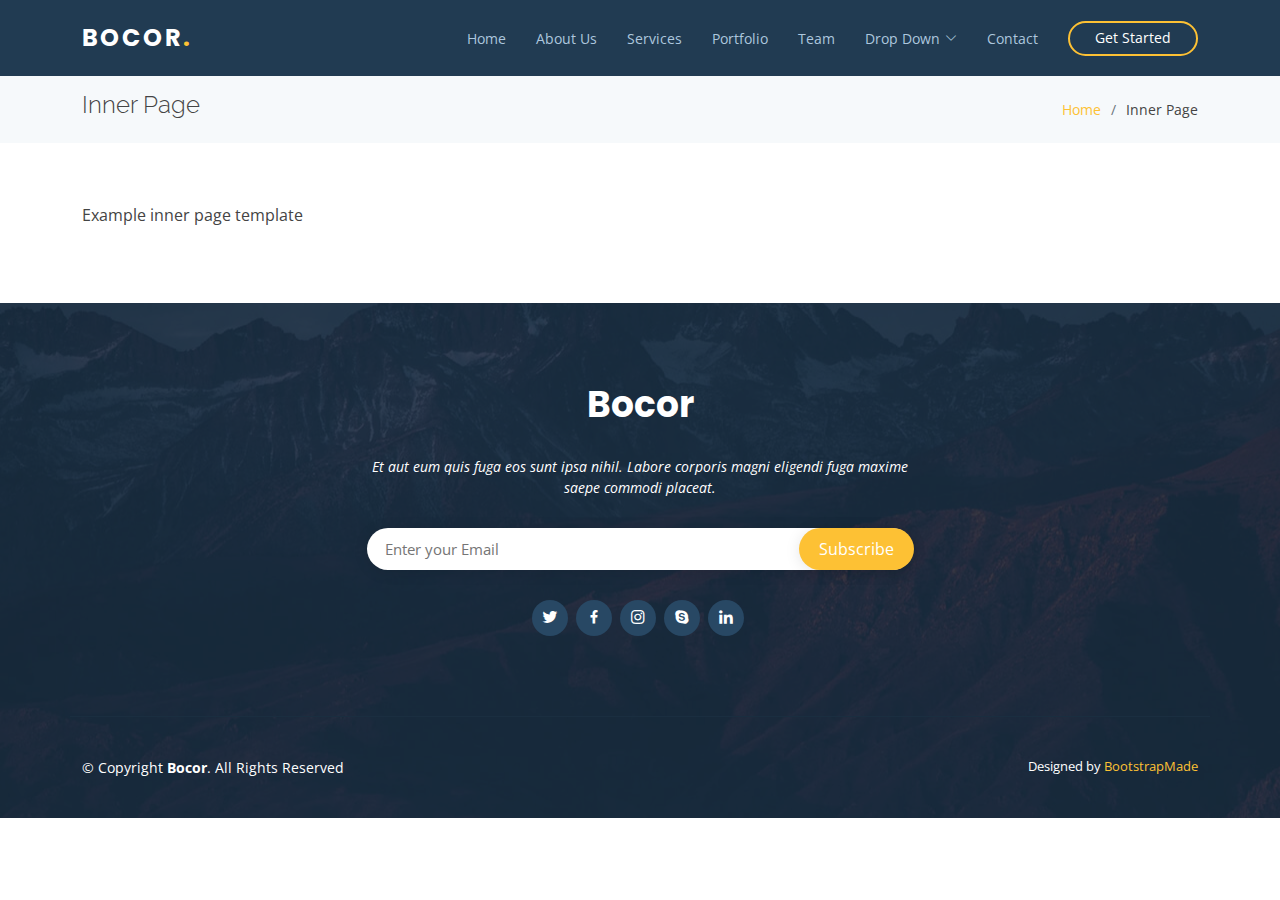
<file: New folder/Bocor/inner-page.html>
<!DOCTYPE html>
<html lang="en">

<head>
  <meta charset="utf-8">
  <meta content="width=device-width, initial-scale=1.0" name="viewport">

  <title>Inner Page - Bocor Bootstrap Template</title>
  <meta content="" name="description">
  <meta content="" name="keywords">

  <!-- Favicons -->
  <link href="assets/img/favicon.png" rel="icon">
  <link href="assets/img/apple-touch-icon.png" rel="apple-touch-icon">

  <!-- Google Fonts -->
  <link href="https://fonts.googleapis.com/css?family=Open+Sans:300,300i,400,400i,600,600i,700,700i|Raleway:300,300i,400,400i,500,500i,600,600i,700,700i|Poppins:300,300i,400,400i,500,500i,600,600i,700,700i" rel="stylesheet">

  <!-- Vendor CSS Files -->
  <link href="assets/vendor/aos/aos.css" rel="stylesheet">
  <link href="assets/vendor/bootstrap/css/bootstrap.min.css" rel="stylesheet">
  <link href="assets/vendor/bootstrap-icons/bootstrap-icons.css" rel="stylesheet">
  <link href="assets/vendor/boxicons/css/boxicons.min.css" rel="stylesheet">
  <link href="assets/vendor/glightbox/css/glightbox.min.css" rel="stylesheet">
  <link href="assets/vendor/swiper/swiper-bundle.min.css" rel="stylesheet">

  <!-- Template Main CSS File -->
  <link href="assets/css/style.css" rel="stylesheet">

  <!-- =======================================================
  * Template Name: Bocor - v4.7.1
  * Template URL: https://bootstrapmade.com/bocor-bootstrap-template-nice-animation/
  * Author: BootstrapMade.com
  * License: https://bootstrapmade.com/license/
  ======================================================== -->
</head>

<body>

  <!-- ======= Header ======= -->
  <header id="header">
    <div class="container d-flex align-items-center justify-content-between">

      <div class="logo">
        <h1><a href="index.html">Bocor<span>.</span></a></h1>
        <!-- Uncomment below if you prefer to use an image logo -->
        <!-- <a href="index.html"><img src="assets/img/logo.png" alt="" class="img-fluid"></a>-->
      </div>

      <nav id="navbar" class="navbar">
        <ul>
          <li><a class="nav-link scrollto " href="#hero">Home</a></li>
          <li><a class="nav-link scrollto" href="#about">About Us</a></li>
          <li><a class="nav-link scrollto" href="#services">Services</a></li>
          <li><a class="nav-link scrollto" href="#portfolio">Portfolio</a></li>
          <li><a class="nav-link scrollto" href="#team">Team</a></li>
          <li class="dropdown"><a href="#"><span>Drop Down</span> <i class="bi bi-chevron-down"></i></a>
            <ul>
              <li><a href="#">Drop Down 1</a></li>
              <li class="dropdown"><a href="#"><span>Deep Drop Down</span> <i class="bi bi-chevron-right"></i></a>
                <ul>
                  <li><a href="#">Deep Drop Down 1</a></li>
                  <li><a href="#">Deep Drop Down 2</a></li>
                  <li><a href="#">Deep Drop Down 3</a></li>
                  <li><a href="#">Deep Drop Down 4</a></li>
                  <li><a href="#">Deep Drop Down 5</a></li>
                </ul>
              </li>
              <li><a href="#">Drop Down 2</a></li>
              <li><a href="#">Drop Down 3</a></li>
              <li><a href="#">Drop Down 4</a></li>
            </ul>
          </li>
          <li><a class="nav-link scrollto" href="#contact">Contact</a></li>
          <li><a class="getstarted scrollto" href="#about">Get Started</a></li>
        </ul>
        <i class="bi bi-list mobile-nav-toggle"></i>
      </nav><!-- .navbar -->

    </div>
  </header><!-- End Header -->

  <main id="main">

    <!-- ======= Breadcrumbs Section ======= -->
    <section class="breadcrumbs">
      <div class="container">

        <div class="d-flex justify-content-between align-items-center">
          <h2>Inner Page</h2>
          <ol>
            <li><a href="index.html">Home</a></li>
            <li>Inner Page</li>
          </ol>
        </div>

      </div>
    </section><!-- End Breadcrumbs Section -->

    <section class="inner-page">
      <div class="container">
        <p>
          Example inner page template
        </p>
      </div>
    </section>

  </main><!-- End #main -->

  <!-- ======= Footer ======= -->
  <footer id="footer">

    <div class="footer-top">

      <div class="container">

        <div class="row  justify-content-center">
          <div class="col-lg-6">
            <h3>Bocor</h3>
            <p>Et aut eum quis fuga eos sunt ipsa nihil. Labore corporis magni eligendi fuga maxime saepe commodi placeat.</p>
          </div>
        </div>

        <div class="row footer-newsletter justify-content-center">
          <div class="col-lg-6">
            <form action="" method="post">
              <input type="email" name="email" placeholder="Enter your Email"><input type="submit" value="Subscribe">
            </form>
          </div>
        </div>

        <div class="social-links">
          <a href="#" class="twitter"><i class="bx bxl-twitter"></i></a>
          <a href="#" class="facebook"><i class="bx bxl-facebook"></i></a>
          <a href="#" class="instagram"><i class="bx bxl-instagram"></i></a>
          <a href="#" class="google-plus"><i class="bx bxl-skype"></i></a>
          <a href="#" class="linkedin"><i class="bx bxl-linkedin"></i></a>
        </div>

      </div>
    </div>

    <div class="container footer-bottom clearfix">
      <div class="copyright">
        &copy; Copyright <strong><span>Bocor</span></strong>. All Rights Reserved
      </div>
      <div class="credits">
        <!-- All the links in the footer should remain intact. -->
        <!-- You can delete the links only if you purchased the pro version. -->
        <!-- Licensing information: https://bootstrapmade.com/license/ -->
        <!-- Purchase the pro version with working PHP/AJAX contact form: https://bootstrapmade.com/bocor-bootstrap-template-nice-animation/ -->
        Designed by <a href="https://bootstrapmade.com/">BootstrapMade</a>
      </div>
    </div>
  </footer><!-- End Footer -->

  <a href="#" class="back-to-top d-flex align-items-center justify-content-center"><i class="bi bi-arrow-up-short"></i></a>

  <!-- Vendor JS Files -->
  <script src="assets/vendor/aos/aos.js"></script>
  <script src="assets/vendor/bootstrap/js/bootstrap.bundle.min.js"></script>
  <script src="assets/vendor/glightbox/js/glightbox.min.js"></script>
  <script src="assets/vendor/isotope-layout/isotope.pkgd.min.js"></script>
  <script src="assets/vendor/swiper/swiper-bundle.min.js"></script>
  <script src="assets/vendor/php-email-form/validate.js"></script>

  <!-- Template Main JS File -->
  <script src="assets/js/main.js"></script>

</body>

</html>
</file>
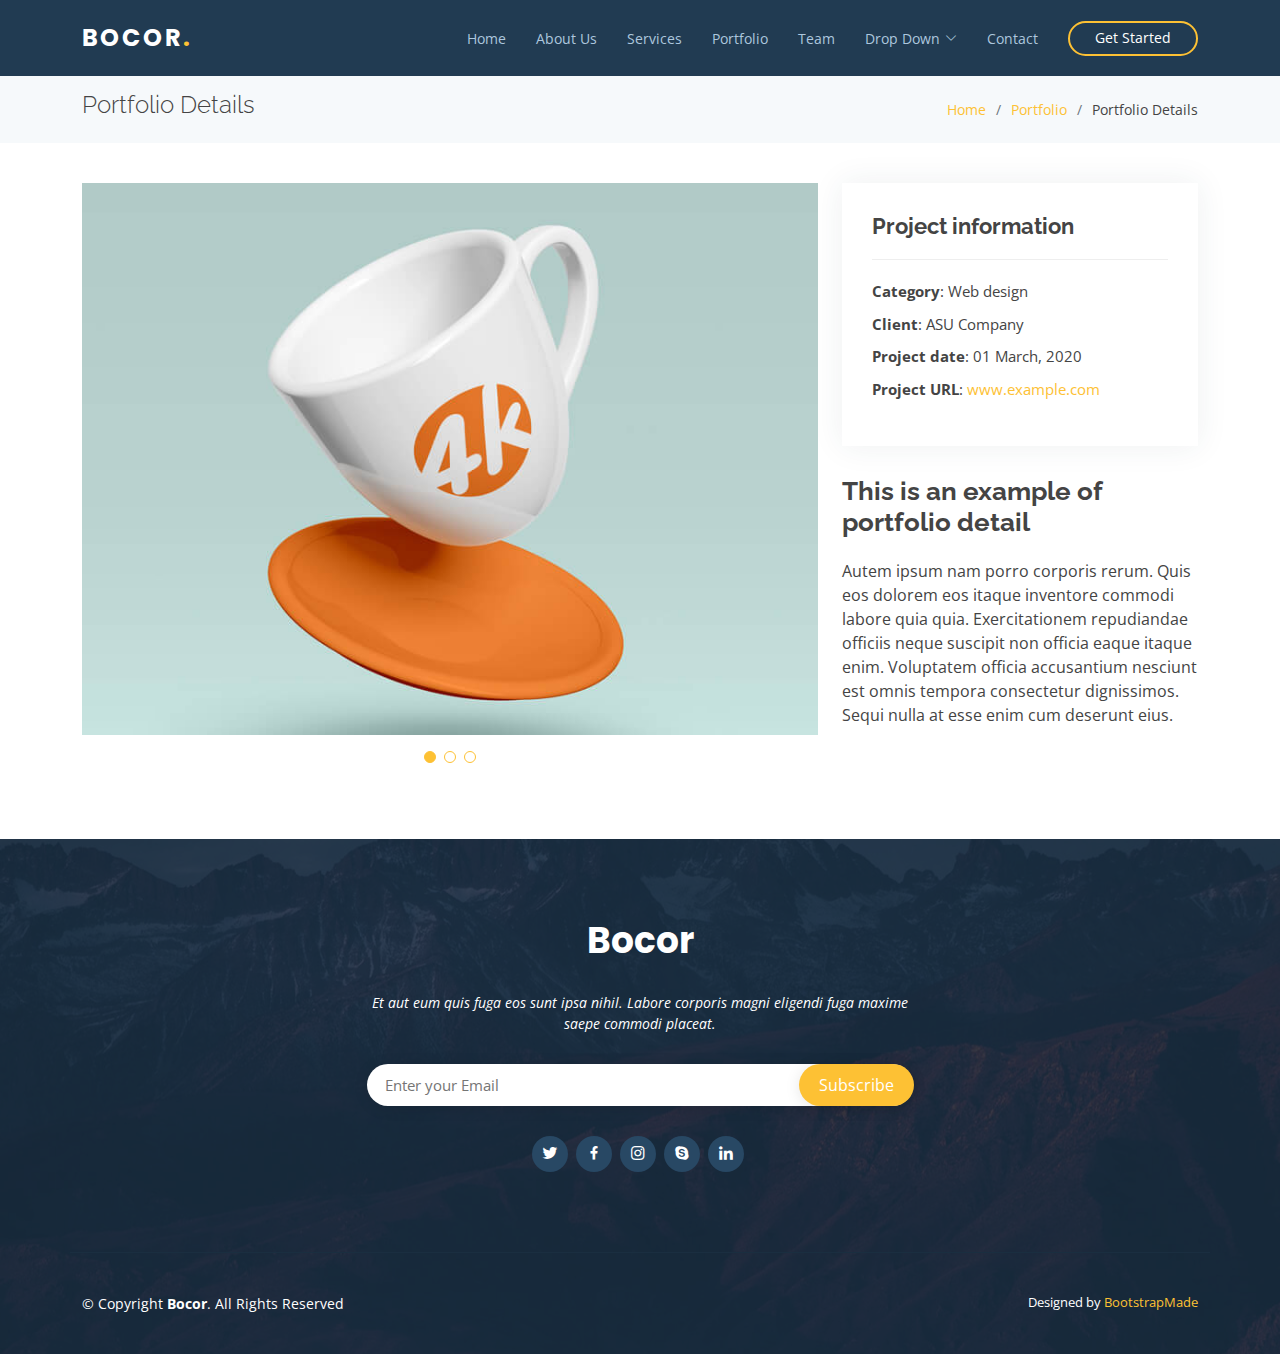
<file: New folder/Bocor/portfolio-details.html>
<!DOCTYPE html>
<html lang="en">

<head>
  <meta charset="utf-8">
  <meta content="width=device-width, initial-scale=1.0" name="viewport">

  <title>Portfolio Details - Bocor Bootstrap Template</title>
  <meta content="" name="description">
  <meta content="" name="keywords">

  <!-- Favicons -->
  <link href="assets/img/favicon.png" rel="icon">
  <link href="assets/img/apple-touch-icon.png" rel="apple-touch-icon">

  <!-- Google Fonts -->
  <link href="https://fonts.googleapis.com/css?family=Open+Sans:300,300i,400,400i,600,600i,700,700i|Raleway:300,300i,400,400i,500,500i,600,600i,700,700i|Poppins:300,300i,400,400i,500,500i,600,600i,700,700i" rel="stylesheet">

  <!-- Vendor CSS Files -->
  <link href="assets/vendor/aos/aos.css" rel="stylesheet">
  <link href="assets/vendor/bootstrap/css/bootstrap.min.css" rel="stylesheet">
  <link href="assets/vendor/bootstrap-icons/bootstrap-icons.css" rel="stylesheet">
  <link href="assets/vendor/boxicons/css/boxicons.min.css" rel="stylesheet">
  <link href="assets/vendor/glightbox/css/glightbox.min.css" rel="stylesheet">
  <link href="assets/vendor/swiper/swiper-bundle.min.css" rel="stylesheet">

  <!-- Template Main CSS File -->
  <link href="assets/css/style.css" rel="stylesheet">

  <!-- =======================================================
  * Template Name: Bocor - v4.7.1
  * Template URL: https://bootstrapmade.com/bocor-bootstrap-template-nice-animation/
  * Author: BootstrapMade.com
  * License: https://bootstrapmade.com/license/
  ======================================================== -->
</head>

<body>

  <!-- ======= Header ======= -->
  <header id="header">
    <div class="container d-flex align-items-center justify-content-between">

      <div class="logo">
        <h1><a href="index.html">Bocor<span>.</span></a></h1>
        <!-- Uncomment below if you prefer to use an image logo -->
        <!-- <a href="index.html"><img src="assets/img/logo.png" alt="" class="img-fluid"></a>-->
      </div>

      <nav id="navbar" class="navbar">
        <ul>
          <li><a class="nav-link scrollto " href="#hero">Home</a></li>
          <li><a class="nav-link scrollto" href="#about">About Us</a></li>
          <li><a class="nav-link scrollto" href="#services">Services</a></li>
          <li><a class="nav-link scrollto" href="#portfolio">Portfolio</a></li>
          <li><a class="nav-link scrollto" href="#team">Team</a></li>
          <li class="dropdown"><a href="#"><span>Drop Down</span> <i class="bi bi-chevron-down"></i></a>
            <ul>
              <li><a href="#">Drop Down 1</a></li>
              <li class="dropdown"><a href="#"><span>Deep Drop Down</span> <i class="bi bi-chevron-right"></i></a>
                <ul>
                  <li><a href="#">Deep Drop Down 1</a></li>
                  <li><a href="#">Deep Drop Down 2</a></li>
                  <li><a href="#">Deep Drop Down 3</a></li>
                  <li><a href="#">Deep Drop Down 4</a></li>
                  <li><a href="#">Deep Drop Down 5</a></li>
                </ul>
              </li>
              <li><a href="#">Drop Down 2</a></li>
              <li><a href="#">Drop Down 3</a></li>
              <li><a href="#">Drop Down 4</a></li>
            </ul>
          </li>
          <li><a class="nav-link scrollto" href="#contact">Contact</a></li>
          <li><a class="getstarted scrollto" href="#about">Get Started</a></li>
        </ul>
        <i class="bi bi-list mobile-nav-toggle"></i>
      </nav><!-- .navbar -->

    </div>
  </header><!-- End Header -->

  <main id="main">

    <!-- ======= Breadcrumbs Section ======= -->
    <section class="breadcrumbs">
      <div class="container">

        <div class="d-flex justify-content-between align-items-center">
          <h2>Portfolio Details</h2>
          <ol>
            <li><a href="index.html">Home</a></li>
            <li><a href="portfolio.html">Portfolio</a></li>
            <li>Portfolio Details</li>
          </ol>
        </div>

      </div>
    </section><!-- Breadcrumbs Section -->

    <!-- ======= Portfolio Details Section ======= -->
    <section id="portfolio-details" class="portfolio-details">
      <div class="container">

        <div class="row gy-4">

          <div class="col-lg-8">
            <div class="portfolio-details-slider swiper">
              <div class="swiper-wrapper align-items-center">

                <div class="swiper-slide">
                  <img src="assets/img/portfolio/portfolio-1.jpg" alt="">
                </div>

                <div class="swiper-slide">
                  <img src="assets/img/portfolio/portfolio-2.jpg" alt="">
                </div>

                <div class="swiper-slide">
                  <img src="assets/img/portfolio/portfolio-3.jpg" alt="">
                </div>

              </div>
              <div class="swiper-pagination"></div>
            </div>
          </div>

          <div class="col-lg-4">
            <div class="portfolio-info">
              <h3>Project information</h3>
              <ul>
                <li><strong>Category</strong>: Web design</li>
                <li><strong>Client</strong>: ASU Company</li>
                <li><strong>Project date</strong>: 01 March, 2020</li>
                <li><strong>Project URL</strong>: <a href="#">www.example.com</a></li>
              </ul>
            </div>
            <div class="portfolio-description">
              <h2>This is an example of portfolio detail</h2>
              <p>
                Autem ipsum nam porro corporis rerum. Quis eos dolorem eos itaque inventore commodi labore quia quia. Exercitationem repudiandae officiis neque suscipit non officia eaque itaque enim. Voluptatem officia accusantium nesciunt est omnis tempora consectetur dignissimos. Sequi nulla at esse enim cum deserunt eius.
              </p>
            </div>
          </div>

        </div>

      </div>
    </section><!-- End Portfolio Details Section -->

  </main><!-- End #main -->

  <!-- ======= Footer ======= -->
  <footer id="footer">

    <div class="footer-top">

      <div class="container">

        <div class="row  justify-content-center">
          <div class="col-lg-6">
            <h3>Bocor</h3>
            <p>Et aut eum quis fuga eos sunt ipsa nihil. Labore corporis magni eligendi fuga maxime saepe commodi placeat.</p>
          </div>
        </div>

        <div class="row footer-newsletter justify-content-center">
          <div class="col-lg-6">
            <form action="" method="post">
              <input type="email" name="email" placeholder="Enter your Email"><input type="submit" value="Subscribe">
            </form>
          </div>
        </div>

        <div class="social-links">
          <a href="#" class="twitter"><i class="bx bxl-twitter"></i></a>
          <a href="#" class="facebook"><i class="bx bxl-facebook"></i></a>
          <a href="#" class="instagram"><i class="bx bxl-instagram"></i></a>
          <a href="#" class="google-plus"><i class="bx bxl-skype"></i></a>
          <a href="#" class="linkedin"><i class="bx bxl-linkedin"></i></a>
        </div>

      </div>
    </div>

    <div class="container footer-bottom clearfix">
      <div class="copyright">
        &copy; Copyright <strong><span>Bocor</span></strong>. All Rights Reserved
      </div>
      <div class="credits">
        <!-- All the links in the footer should remain intact. -->
        <!-- You can delete the links only if you purchased the pro version. -->
        <!-- Licensing information: https://bootstrapmade.com/license/ -->
        <!-- Purchase the pro version with working PHP/AJAX contact form: https://bootstrapmade.com/bocor-bootstrap-template-nice-animation/ -->
        Designed by <a href="https://bootstrapmade.com/">BootstrapMade</a>
      </div>
    </div>
  </footer><!-- End Footer -->

  <a href="#" class="back-to-top d-flex align-items-center justify-content-center"><i class="bi bi-arrow-up-short"></i></a>

  <!-- Vendor JS Files -->
  <script src="assets/vendor/aos/aos.js"></script>
  <script src="assets/vendor/bootstrap/js/bootstrap.bundle.min.js"></script>
  <script src="assets/vendor/glightbox/js/glightbox.min.js"></script>
  <script src="assets/vendor/isotope-layout/isotope.pkgd.min.js"></script>
  <script src="assets/vendor/swiper/swiper-bundle.min.js"></script>
  <script src="assets/vendor/php-email-form/validate.js"></script>

  <!-- Template Main JS File -->
  <script src="assets/js/main.js"></script>

</body>

</html>
</file>
<file: New folder/Bocor/assets/css/style.css>
/**
* Template Name: Bocor - v4.7.1
* Template URL: https://bootstrapmade.com/bocor-bootstrap-template-nice-animation/
* Author: BootstrapMade.com
* License: https://bootstrapmade.com/license/
*/

/*--------------------------------------------------------------
# General
--------------------------------------------------------------*/
body {
  font-family: "Open Sans", sans-serif;
  color: #444444;
}

a {
  color: #fdc134;
  text-decoration: none;
}

a:hover {
  color: #fdd067;
  text-decoration: none;
}

h1, h2, h3, h4, h5, h6 {
  font-family: "Raleway", sans-serif;
}

/*--------------------------------------------------------------
# Back to top button
--------------------------------------------------------------*/
.back-to-top {
  position: fixed;
  visibility: hidden;
  opacity: 0;
  right: 15px;
  bottom: 15px;
  z-index: 99999;
  background: #213b52;
  width: 40px;
  height: 40px;
  border-radius: 50px;
  transition: all 0.4s;
}
.back-to-top i {
  font-size: 24px;
  color: #fff;
  line-height: 0;
}
.back-to-top:hover {
  background: #fdc134;
  color: #fff;
}
.back-to-top.active {
  visibility: visible;
  opacity: 1;
}

/*--------------------------------------------------------------
# Disable aos animation delay on mobile devices
--------------------------------------------------------------*/
@media screen and (max-width: 768px) {
  [data-aos-delay] {
    transition-delay: 0 !important;
  }
}
/*--------------------------------------------------------------
# Header
--------------------------------------------------------------*/
#header {
  z-index: 997;
  transition: all 0.5s;
  padding: 16px 0;
  background: #213b52;
}
#header .logo h1 {
  font-size: 24px;
  margin: 0;
  padding: 10px 0;
  line-height: 1;
  font-weight: 700;
  letter-spacing: 3px;
  text-transform: uppercase;
  font-family: "Poppins", sans-serif;
}
#header .logo h1 a, #header .logo h1 a:hover {
  color: #fff;
  text-decoration: none;
}
#header .logo h1 a span, #header .logo h1 a:hover span {
  color: #fdc134;
}
#header .logo img {
  padding: 0;
  margin: 0;
  max-height: 40px;
}

/*--------------------------------------------------------------
# Navigation Menu
--------------------------------------------------------------*/
/**
* Desktop Navigation 
*/
.navbar {
  padding: 0;
}
.navbar ul {
  margin: 0;
  padding: 0;
  display: flex;
  list-style: none;
  align-items: center;
}
.navbar li {
  position: relative;
}
.navbar a, .navbar a:focus {
  display: flex;
  align-items: center;
  justify-content: space-between;
  padding: 10px 0 10px 30px;
  font-size: 14px;
  color: #adc7de;
  white-space: nowrap;
  transition: 0.3s;
}
.navbar a i, .navbar a:focus i {
  font-size: 12px;
  line-height: 0;
  margin-left: 5px;
}
.navbar a:hover, .navbar .active, .navbar .active:focus, .navbar li:hover > a {
  color: #fff;
}
.navbar .getstarted, .navbar .getstarted:focus {
  background: #213b52;
  color: #fff;
  padding: 4px 25px 6px 25px;
  margin-left: 30px;
  border-radius: 50px;
  border: 2px solid #fdc134;
}
.navbar .getstarted:hover, .navbar .getstarted:focus:hover {
  background: #fdc134;
  color: #213b52;
}
.navbar .dropdown ul {
  display: block;
  position: absolute;
  left: 14px;
  top: calc(100% + 30px);
  margin: 0;
  padding: 10px 0;
  z-index: 99;
  opacity: 0;
  visibility: hidden;
  background: #fff;
  box-shadow: 0px 0px 30px rgba(127, 137, 161, 0.25);
  transition: 0.3s;
  border-radius: 4px;
}
.navbar .dropdown ul li {
  min-width: 200px;
}
.navbar .dropdown ul a {
  padding: 10px 20px;
  font-size: 14px;
  text-transform: none;
  font-weight: 500;
  color: #3e6f9b;
}
.navbar .dropdown ul a i {
  font-size: 12px;
}
.navbar .dropdown ul a:hover, .navbar .dropdown ul .active:hover, .navbar .dropdown ul li:hover > a {
  color: #fdc134;
}
.navbar .dropdown:hover > ul {
  opacity: 1;
  top: 100%;
  visibility: visible;
}
.navbar .dropdown .dropdown ul {
  top: 0;
  left: calc(100% - 30px);
  visibility: hidden;
}
.navbar .dropdown .dropdown:hover > ul {
  opacity: 1;
  top: 0;
  left: 100%;
  visibility: visible;
}
@media (max-width: 1366px) {
  .navbar .dropdown .dropdown ul {
    left: -90%;
  }
  .navbar .dropdown .dropdown:hover > ul {
    left: -100%;
  }
}

/**
* Mobile Navigation 
*/
.mobile-nav-toggle {
  color: #fdc134;
  font-size: 28px;
  cursor: pointer;
  display: none;
  line-height: 0;
  transition: 0.5s;
  position: fixed;
  right: 15px;
  top: 15px;
  z-index: 9998;
  border: 0;
}

@media (max-width: 991px) {
  .mobile-nav-toggle {
    display: block;
  }

  .navbar ul {
    display: none;
  }
}
.navbar-mobile {
  position: fixed;
  overflow: hidden;
  top: 0;
  right: 0;
  left: 0;
  bottom: 0;
  background: rgba(18, 33, 46, 0.9);
  transition: 0.3s;
  z-index: 999;
}
.navbar-mobile .mobile-nav-toggle {
  position: absolute;
  top: 15px;
  right: 15px;
}
.navbar-mobile ul {
  display: block;
  position: absolute;
  top: 55px;
  right: 15px;
  bottom: 15px;
  left: 15px;
  padding: 10px 0;
  border-radius: 10px;
  background-color: #fff;
  overflow-y: auto;
  transition: 0.3s;
}
.navbar-mobile a, .navbar-mobile a:focus {
  padding: 10px 20px;
  font-size: 15px;
  color: #213b52;
}
.navbar-mobile a:hover, .navbar-mobile .active, .navbar-mobile li:hover > a {
  color: #fdc134;
}
.navbar-mobile .getstarted, .navbar-mobile .getstarted:focus {
  margin: 15px;
  display: block;
  border: 0;
}
.navbar-mobile .dropdown ul {
  position: static;
  display: none;
  margin: 10px 20px;
  padding: 10px 0;
  z-index: 99;
  opacity: 1;
  visibility: visible;
  background: #fff;
  box-shadow: 0px 0px 30px rgba(127, 137, 161, 0.25);
}
.navbar-mobile .dropdown ul li {
  min-width: 200px;
}
.navbar-mobile .dropdown ul a {
  padding: 10px 20px;
}
.navbar-mobile .dropdown ul a i {
  font-size: 12px;
}
.navbar-mobile .dropdown ul a:hover, .navbar-mobile .dropdown ul .active:hover, .navbar-mobile .dropdown ul li:hover > a {
  color: #fdc134;
}
.navbar-mobile .dropdown > .dropdown-active {
  display: block;
}

/*--------------------------------------------------------------
# Hero Section
--------------------------------------------------------------*/
#hero {
  width: 100%;
  padding: 0 0 0 0;
  background: #213b52;
  background: linear-gradient(180deg, #213b52 0%, #213c54 35%, #204564 100%);
}
#hero h1 {
  margin: 0 0 15px 0;
  font-size: 48px;
  font-weight: 700;
  line-height: 56px;
  color: #d2e0ed;
  font-family: "Poppins", sans-serif;
}
#hero h2 {
  color: #fff;
  margin-bottom: 30px;
  font-size: 22px;
}
#hero .btn-get-started {
  color: #213b52;
  border-radius: 50px;
  padding: 8px 35px 10px 35px;
  border: 2px solid #fdc134;
  transition: all ease-in-out 0.3s;
  display: inline-block;
  background: #fdc134;
}
#hero .btn-get-started:hover {
  background: transparent;
  color: #fff;
}
@media (max-width: 991px) {
  #hero .hero-img {
    text-align: center;
  }
  #hero .hero-img img {
    width: 50%;
  }
}
@media (max-width: 768px) {
  #hero {
    -moz-text-align-last: center;
    text-align-last: center;
  }
  #hero h1 {
    font-size: 28px;
    line-height: 36px;
  }
  #hero h2 {
    font-size: 18px;
    line-height: 24px;
    margin-bottom: 30px;
  }
  #hero .hero-img img {
    width: 70%;
  }
}
@media (max-width: 575px) {
  #hero .hero-img img {
    width: 80%;
  }
}

/*--------------------------------------------------------------
# Sections General
--------------------------------------------------------------*/
section {
  padding: 60px 0;
  overflow: hidden;
}

.section-bg {
  background: linear-gradient(180deg, #f2f6fa 0%, #fff 100%);
}

.section-title {
  text-align: center;
  padding-bottom: 30px;
}
.section-title h2 {
  font-size: 32px;
  font-weight: 600;
  text-transform: uppercase;
  margin-bottom: 20px;
  padding-bottom: 20px;
  position: relative;
  font-family: "Poppins", sans-serif;
  color: #213b52;
}
.section-title h2::before {
  content: "";
  position: absolute;
  display: block;
  width: 120px;
  height: 1px;
  background: #ddd;
  bottom: 1px;
  left: calc(50% - 60px);
}
.section-title h2::after {
  content: "";
  position: absolute;
  display: block;
  width: 40px;
  height: 3px;
  background: #fdc134;
  bottom: 0;
  left: calc(50% - 20px);
}
.section-title p {
  margin-bottom: 0;
}

/*--------------------------------------------------------------
# Breadcrumbs
--------------------------------------------------------------*/
.breadcrumbs {
  padding: 15px 0;
  background-color: #f6f9fb;
  min-height: 40px;
}
.breadcrumbs h2 {
  font-size: 24px;
  font-weight: 300;
}
.breadcrumbs ol {
  display: flex;
  flex-wrap: wrap;
  list-style: none;
  padding: 0;
  margin: 0;
  font-size: 14px;
}
.breadcrumbs ol li + li {
  padding-left: 10px;
}
.breadcrumbs ol li + li::before {
  display: inline-block;
  padding-right: 10px;
  color: #6c757d;
  content: "/";
}
@media (max-width: 768px) {
  .breadcrumbs .d-flex {
    display: block !important;
  }
  .breadcrumbs ol {
    display: block;
  }
  .breadcrumbs ol li {
    display: inline-block;
  }
}

/*--------------------------------------------------------------
# Clients
--------------------------------------------------------------*/
.clients {
  padding: 0;
}
.clients .client-logo {
  display: flex;
  justify-content: center;
  align-items: center;
  overflow: hidden;
  height: 120px;
}
.clients .client-logo img {
  height: 40px;
}
.clients .client-logo:hover img {
  transform: scale(1.2);
}
.clients img {
  transition: all 0.4s ease-in-out;
}

/*--------------------------------------------------------------
# About
--------------------------------------------------------------*/
.about .content h3 {
  font-weight: 700;
  font-size: 34px;
  color: #213b52;
}
.about .content p {
  margin-bottom: 0;
}
.about .content .icon-box h4 {
  font-size: 20px;
  font-weight: 700;
  margin: 5px 0 10px 60px;
  color: #213b52;
}
.about .content .icon-box h4 a {
  color: #213b52;
  transition: 0.3s;
}
.about .content .icon-box h4 a:hover {
  color: #fdc134;
}
.about .content .icon-box i {
  font-size: 48px;
  float: left;
  color: #fdc134;
}
.about .content .icon-box p {
  font-size: 15px;
  color: #848484;
  margin-left: 60px;
}
.about .image {
  background: url("../img/about.jpg") center center no-repeat;
  background-size: cover;
  min-height: 400px;
}
@media (max-width: 667px) {
  .about .image img {
    max-width: 100%;
  }
}

/*--------------------------------------------------------------
# Services
--------------------------------------------------------------*/
.services {
  padding-bottom: 40px;
}
.services .card {
  border: 0;
  padding: 0 30px;
  margin-bottom: 60px;
  position: relative;
  background: transparent;
}
.services .card-img {
  overflow: hidden;
  z-index: 9;
  border-radius: 0;
}
.services .card-img img {
  max-width: 100%;
  transition: all 0.3s ease-in-out;
}
.services .card-body {
  z-index: 10;
  background: #fff;
  border-top: 4px solid #fff;
  padding: 30px;
  box-shadow: 0px 2px 15px rgba(0, 0, 0, 0.1);
  transition: 0.3s;
  margin-top: -60px;
  margin-left: 30px;
  width: calc(100% - 60px);
}
@media (max-width: 640px) {
  .services .card-body {
    margin-left: 15px;
    width: calc(100% - 30px);
  }
}
.services .card-title {
  font-weight: 700;
  text-align: center;
  margin-bottom: 20px;
}
.services .card-title a {
  color: #213b52;
  transition: 0.3s;
}
.services .card-text {
  color: #5e5e5e;
}
.services .read-more a {
  color: #777777;
  text-transform: uppercase;
  font-weight: 600;
  font-size: 12px;
  transition: 0.3s;
}
.services .read-more a:hover {
  color: #fdc134;
}
.services .card:hover img {
  transform: scale(1.1);
}
.services .card:hover .card-body {
  border-color: #fdc134;
}
.services .card:hover .card-body .card-title a {
  color: #fdc134;
}

/*--------------------------------------------------------------
# Features
--------------------------------------------------------------*/
.features .content + .content {
  margin-top: 100px;
}
.features .content h3 {
  font-weight: 700;
  font-size: 26px;
  color: #213b52;
}
.features .content ul {
  list-style: none;
  padding: 0;
}
.features .content ul li {
  padding-bottom: 10px;
}
.features .content ul i {
  font-size: 20px;
  padding-right: 4px;
  color: #fdc134;
}
.features .content p:last-child {
  margin-bottom: 0;
}

/*--------------------------------------------------------------
# Portfolio
--------------------------------------------------------------*/
.portfolio .portfolio-item {
  margin-bottom: 30px;
}
.portfolio #portfolio-flters {
  padding: 0;
  margin: 0 0 35px 0;
  list-style: none;
  text-align: center;
}
.portfolio #portfolio-flters li {
  cursor: pointer;
  margin: 0 5px 5px 0;
  display: inline-block;
  padding: 10px 15px;
  font-size: 16px;
  font-weight: 600;
  line-height: 20px;
  color: #444444;
  margin-bottom: 5px;
  transition: all 0.3s ease-in-out;
}
.portfolio #portfolio-flters li:hover, .portfolio #portfolio-flters li.filter-active {
  color: #fdc134;
}
.portfolio #portfolio-flters li:last-child {
  margin-right: 0;
}
.portfolio .portfolio-wrap {
  transition: 0.3s;
  position: relative;
  overflow: hidden;
  border-radius: 8px;
  z-index: 1;
}
.portfolio .portfolio-wrap::before {
  content: "";
  background: rgba(33, 59, 82, 0.6);
  position: absolute;
  left: 100%;
  right: 0;
  top: 0;
  bottom: 0;
  transition: all ease-in-out 0.3s;
  z-index: 2;
}
.portfolio .portfolio-wrap img {
  transition: 0.3s;
}
.portfolio .portfolio-wrap .portfolio-links {
  opacity: 0;
  left: 0;
  right: 0;
  top: calc(50% - 36px);
  text-align: center;
  z-index: 3;
  position: absolute;
  transition: all ease-in-out 0.3s;
}
.portfolio .portfolio-wrap .portfolio-links a {
  color: #fdc134;
  line-height: 0;
  text-align: center;
  width: 36px;
  height: 36px;
  display: inline-block;
  transition: 0.3s;
}
.portfolio .portfolio-wrap .portfolio-links a i {
  font-size: 32px;
  line-height: 0;
}
.portfolio .portfolio-wrap .portfolio-links a:hover {
  color: #fff;
}
.portfolio .portfolio-wrap .portfolio-info {
  opacity: 0;
  position: absolute;
  bottom: -20px;
  left: 0;
  right: 0;
  text-align: center;
  z-index: 3;
  transition: all ease-in-out 0.3s;
}
.portfolio .portfolio-wrap .portfolio-info h4 {
  font-size: 20px;
  color: #fff;
  font-weight: 600;
}
.portfolio .portfolio-wrap .portfolio-info p {
  color: #ffffff;
  font-size: 14px;
  text-transform: uppercase;
}
.portfolio .portfolio-wrap:hover::before {
  left: 0;
}
.portfolio .portfolio-wrap:hover .portfolio-links {
  opacity: 1;
  top: calc(50% - 18px);
}
.portfolio .portfolio-wrap:hover .portfolio-info {
  opacity: 1;
  bottom: 0;
}

/*--------------------------------------------------------------
# Portfolio Details
--------------------------------------------------------------*/
.portfolio-details {
  padding-top: 40px;
}
.portfolio-details .portfolio-details-slider img {
  width: 100%;
}
.portfolio-details .portfolio-details-slider .swiper-pagination {
  margin-top: 20px;
  position: relative;
}
.portfolio-details .portfolio-details-slider .swiper-pagination .swiper-pagination-bullet {
  width: 12px;
  height: 12px;
  background-color: #fff;
  opacity: 1;
  border: 1px solid #fdc134;
}
.portfolio-details .portfolio-details-slider .swiper-pagination .swiper-pagination-bullet-active {
  background-color: #fdc134;
}
.portfolio-details .portfolio-info {
  padding: 30px;
  box-shadow: 0px 0 30px rgba(33, 59, 82, 0.08);
}
.portfolio-details .portfolio-info h3 {
  font-size: 22px;
  font-weight: 700;
  margin-bottom: 20px;
  padding-bottom: 20px;
  border-bottom: 1px solid #eee;
}
.portfolio-details .portfolio-info ul {
  list-style: none;
  padding: 0;
  font-size: 15px;
}
.portfolio-details .portfolio-info ul li + li {
  margin-top: 10px;
}
.portfolio-details .portfolio-description {
  padding-top: 30px;
}
.portfolio-details .portfolio-description h2 {
  font-size: 26px;
  font-weight: 700;
  margin-bottom: 20px;
}
.portfolio-details .portfolio-description p {
  padding: 0;
}

/*--------------------------------------------------------------
# Team
--------------------------------------------------------------*/
.team .member {
  text-align: center;
  margin-bottom: 20px;
}
.team .member .pic {
  margin-bottom: 15px;
  overflow: hidden;
  min-height: 260px;
}
.team .member .pic img {
  max-width: 100%;
}
.team .member h4 {
  font-weight: 700;
  margin-bottom: 2px;
  font-size: 18px;
  color: #213b52;
}
.team .member span {
  font-style: italic;
  display: block;
  font-size: 13px;
}
.team .member .social {
  margin-top: 15px;
}
.team .member .social a {
  color: #5289ba;
  transition: 0.3s;
}
.team .member .social a:hover {
  color: #fdc134;
}
.team .member .social i {
  font-size: 18px;
  margin: 0 2px;
}

/*--------------------------------------------------------------
# Pricing
--------------------------------------------------------------*/
.pricing .row {
  padding-top: 40px;
}
.pricing .box {
  padding: 40px;
  margin-bottom: 30px;
  box-shadow: 0px 0px 30px rgba(73, 78, 92, 0.15);
  background: #fff;
  text-align: center;
  position: relative;
}
.pricing .featured-badge {
  display: inline-block;
  position: absolute;
  top: -11px;
  left: calc(50% - 49px);
  background: #fdc134;
  color: #fff;
  text-align: center;
  line-height: 1;
  border-radius: 50px;
  padding: 4px 20px 5px 20px;
  font-size: 12px;
  text-transform: uppercase;
}
.pricing h3 {
  font-weight: 300;
  margin-bottom: 15px;
  font-size: 28px;
}
.pricing h4 {
  font-size: 46px;
  color: #fdc134;
  font-weight: 400;
  font-family: "Open Sans", sans-serif;
  margin-bottom: 25px;
}
.pricing h4 span {
  color: #bababa;
  font-size: 18px;
  display: block;
}
.pricing ul {
  padding: 0;
  list-style: none;
  color: #999;
  text-align: left;
  line-height: 20px;
}
.pricing ul li {
  padding-bottom: 12px;
}
.pricing ul i {
  color: #fdc134;
  font-size: 18px;
  padding-right: 4px;
}
.pricing ul .na {
  color: #ccc;
}
.pricing ul .na i {
  color: #ccc;
}
.pricing ul .na span {
  text-decoration: line-through;
}
.pricing .get-started-btn {
  background: #213b52;
  display: inline-block;
  padding: 6px 30px;
  border-radius: 20px;
  color: #fff;
  transition: none;
  font-size: 14px;
  font-weight: 400;
  font-family: "Raleway", sans-serif;
  transition: 0.3s;
}
.pricing .get-started-btn:hover {
  background: #fdc134;
}
.pricing .featured {
  z-index: 10;
  margin: -30px -5px 0 -5px;
  border: 1px solid #fdc134;
}
.pricing .featured .get-started-btn {
  background: #fdc134;
}
.pricing .featured .get-started-btn:hover {
  background: #fdcd5c;
}
@media (max-width: 992px) {
  .pricing .box {
    max-width: 60%;
    margin: 0 auto 30px auto;
  }
}
@media (max-width: 767px) {
  .pricing .box {
    max-width: 80%;
    margin: 0 auto 30px auto;
  }
}
@media (max-width: 420px) {
  .pricing .box {
    max-width: 100%;
    margin: 0 auto 30px auto;
  }
}

/*--------------------------------------------------------------
# Frequently Asked Questions
--------------------------------------------------------------*/
.faq .faq-item {
  margin: 20px 0;
  padding: 20px 0;
  border-bottom: 1px solid #dde8f1;
}
.faq .faq-item i {
  color: #9bbbd7;
  font-size: 20px;
  float: left;
  line-height: 0;
  padding: 13px 0 0 0;
  margin: 0;
}
.faq .faq-item h4 {
  font-size: 16px;
  line-height: 26px;
  font-weight: 500;
  margin: 0 0 10px 28px;
  font-family: "Poppins", sans-serif;
}
.faq .faq-item p {
  font-size: 15px;
}

/*--------------------------------------------------------------
# Contact
--------------------------------------------------------------*/
.contact .info-box {
  color: #444444;
  text-align: center;
  box-shadow: 0 0 30px rgba(214, 215, 216, 0.6);
  padding: 20px 0 30px 0;
  background: #fff;
}
.contact .info-box i {
  font-size: 32px;
  color: #fdc134;
  border-radius: 50%;
  padding: 8px;
  border: 2px dotted #fff7e5;
}
.contact .info-box h3 {
  font-size: 20px;
  color: #777777;
  font-weight: 700;
  margin: 10px 0;
}
.contact .info-box p {
  padding: 0;
  line-height: 24px;
  font-size: 14px;
  margin-bottom: 0;
}
.contact .php-email-form {
  box-shadow: 0 0 30px rgba(214, 215, 216, 0.6);
  padding: 30px;
  background: #fff;
}
.contact .php-email-form .error-message {
  display: none;
  color: #fff;
  background: #ed3c0d;
  text-align: left;
  padding: 15px;
  font-weight: 600;
}
.contact .php-email-form .error-message br + br {
  margin-top: 25px;
}
.contact .php-email-form .sent-message {
  display: none;
  color: #fff;
  background: #18d26e;
  text-align: center;
  padding: 15px;
  font-weight: 600;
}
.contact .php-email-form .loading {
  display: none;
  background: #fff;
  text-align: center;
  padding: 15px;
}
.contact .php-email-form .loading:before {
  content: "";
  display: inline-block;
  border-radius: 50%;
  width: 24px;
  height: 24px;
  margin: 0 10px -6px 0;
  border: 3px solid #18d26e;
  border-top-color: #eee;
  -webkit-animation: animate-loading 1s linear infinite;
  animation: animate-loading 1s linear infinite;
}
.contact .php-email-form input, .contact .php-email-form textarea {
  border-radius: 0;
  box-shadow: none;
  font-size: 14px;
}
.contact .php-email-form input::focus, .contact .php-email-form textarea::focus {
  background-color: #fdc134;
}
.contact .php-email-form input {
  padding: 10px 15px;
}
.contact .php-email-form textarea {
  padding: 12px 15px;
}
.contact .php-email-form button[type=submit] {
  background: #fdc134;
  border: 0;
  padding: 10px 24px;
  color: #fff;
  transition: 0.4s;
}
.contact .php-email-form button[type=submit]:hover {
  background: #fdd067;
}
@-webkit-keyframes animate-loading {
  0% {
    transform: rotate(0deg);
  }
  100% {
    transform: rotate(360deg);
  }
}
@keyframes animate-loading {
  0% {
    transform: rotate(0deg);
  }
  100% {
    transform: rotate(360deg);
  }
}

/*--------------------------------------------------------------
# Footer
--------------------------------------------------------------*/
#footer {
  background: url("../img/footer-bg.jpg") center center no-repeat;
  color: #fff;
  font-size: 14px;
  position: relative;
}
#footer::before {
  content: "";
  position: absolute;
  left: 0;
  right: 0;
  top: 0;
  bottom: 0;
  background: rgba(26, 46, 64, 0.85);
  z-index: 1;
}
#footer .footer-top {
  position: relative;
  z-index: 2;
  text-align: center;
  padding: 80px 0;
}
#footer .footer-top h3 {
  font-size: 36px;
  font-weight: 700;
  color: #fff;
  position: relative;
  font-family: "Poppins", sans-serif;
  padding-bottom: 0;
  margin-bottom: 0;
}
#footer .footer-top p {
  font-size: 15;
  font-style: italic;
  margin: 30px 0 0 0;
  padding: 0;
}
#footer .footer-top .footer-newsletter {
  text-align: center;
  font-size: 15px;
  margin-top: 30px;
}
#footer .footer-top .footer-newsletter form {
  background: #fff;
  padding: 6px 10px;
  position: relative;
  border-radius: 50px;
  box-shadow: 0px 2px 15px rgba(0, 0, 0, 0.1);
  text-align: left;
}
#footer .footer-top .footer-newsletter form input[type=email] {
  border: 0;
  padding: 4px 8px;
  width: calc(100% - 100px);
}
#footer .footer-top .footer-newsletter form input[type=submit] {
  position: absolute;
  top: 0;
  right: -1px;
  bottom: 0;
  border: 0;
  background: none;
  font-size: 16px;
  padding: 0 20px;
  background: #fdc134;
  color: #fff;
  transition: 0.3s;
  border-radius: 50px;
  box-shadow: 0px 2px 15px rgba(0, 0, 0, 0.1);
}
#footer .footer-top .footer-newsletter form input[type=submit]:hover {
  background: #fcb102;
}
#footer .footer-top .social-links {
  margin-top: 30px;
}
#footer .footer-top .social-links a {
  font-size: 18px;
  display: inline-block;
  background: #284864;
  color: #fff;
  line-height: 1;
  padding: 8px 0;
  margin-right: 4px;
  border-radius: 50%;
  text-align: center;
  width: 36px;
  height: 36px;
  transition: 0.3s;
}
#footer .footer-top .social-links a:hover {
  background: #fcb102;
  color: #fff;
  text-decoration: none;
}
#footer .footer-bottom {
  border-top: 1px solid #1a2e40;
  z-index: 2;
  position: relative;
  padding-top: 40px;
  padding-bottom: 40px;
}
#footer .copyright {
  text-align: center;
  float: left;
}
#footer .credits {
  float: right;
  text-align: center;
  font-size: 13px;
}
@media (max-width: 768px) {
  #footer .copyright, #footer .credits {
    padding: 5px;
    float: none;
    text-align: ceneter;
  }
}
</file>
